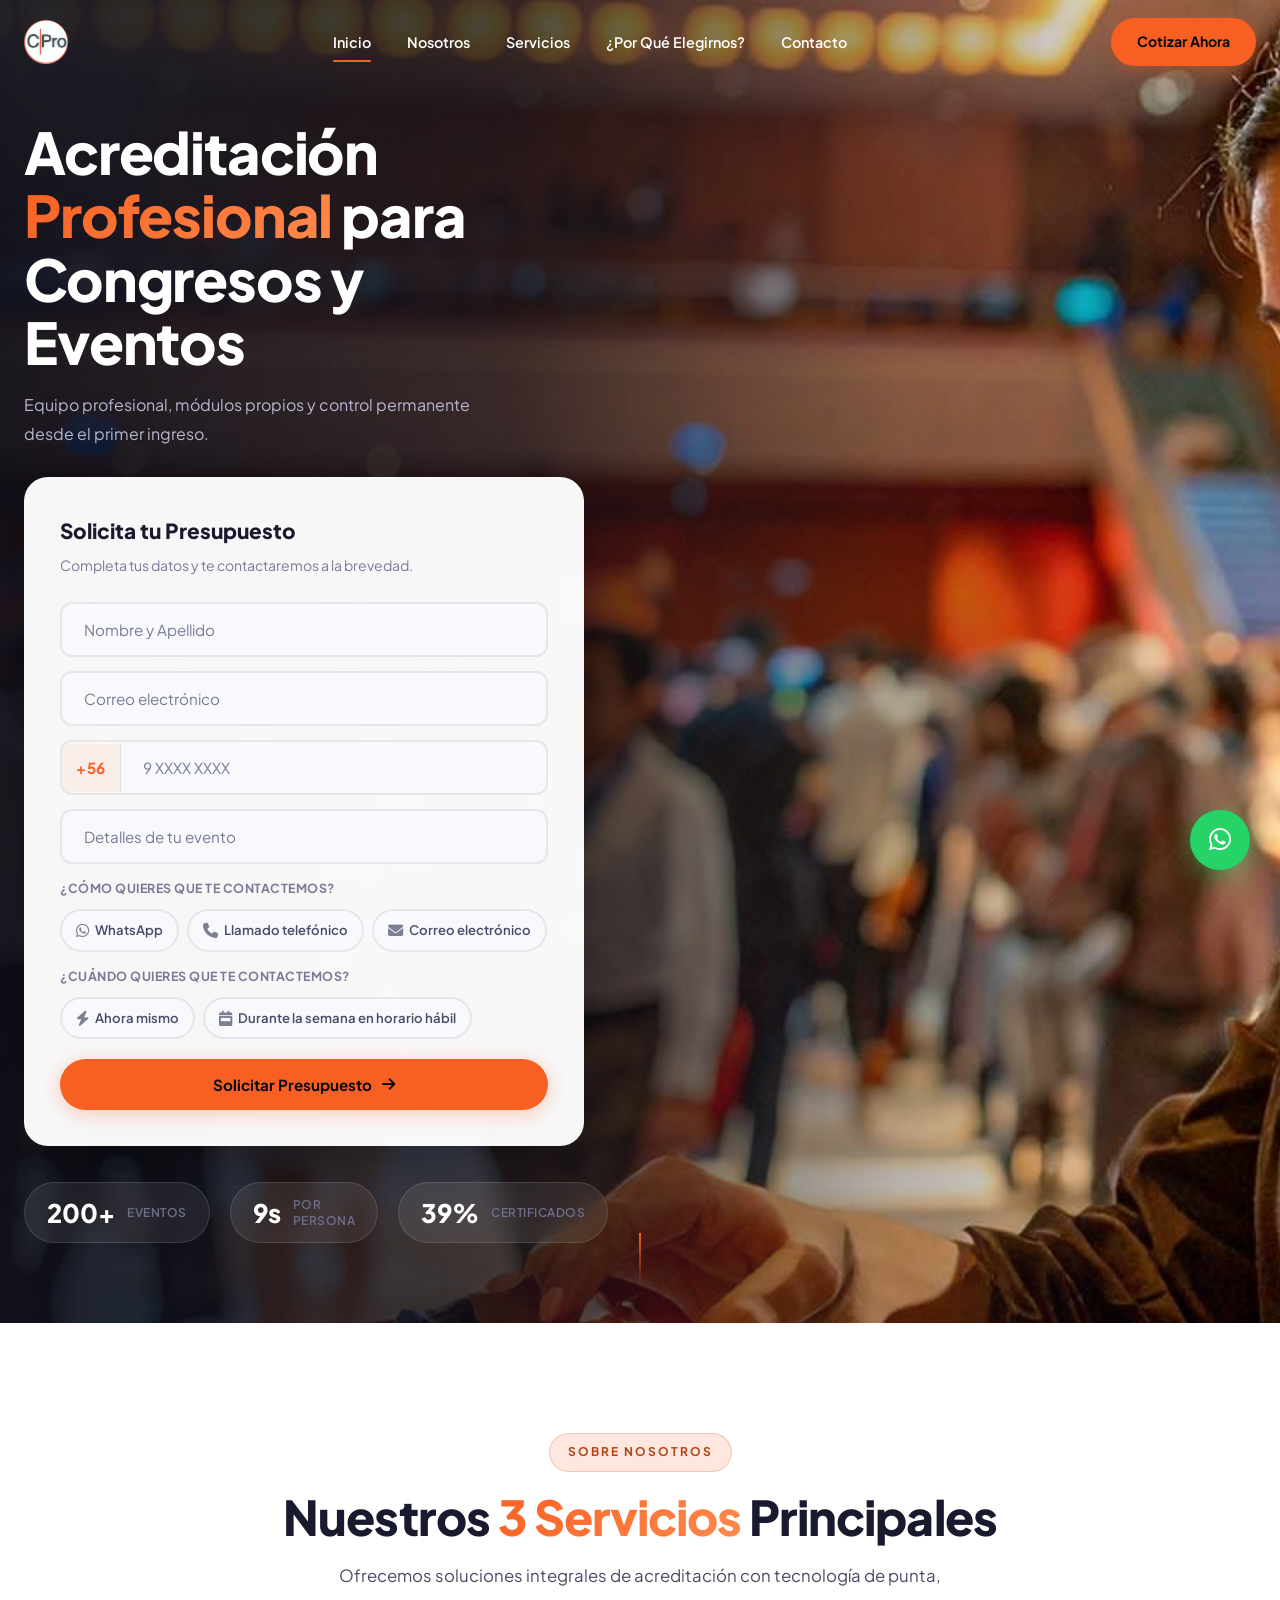
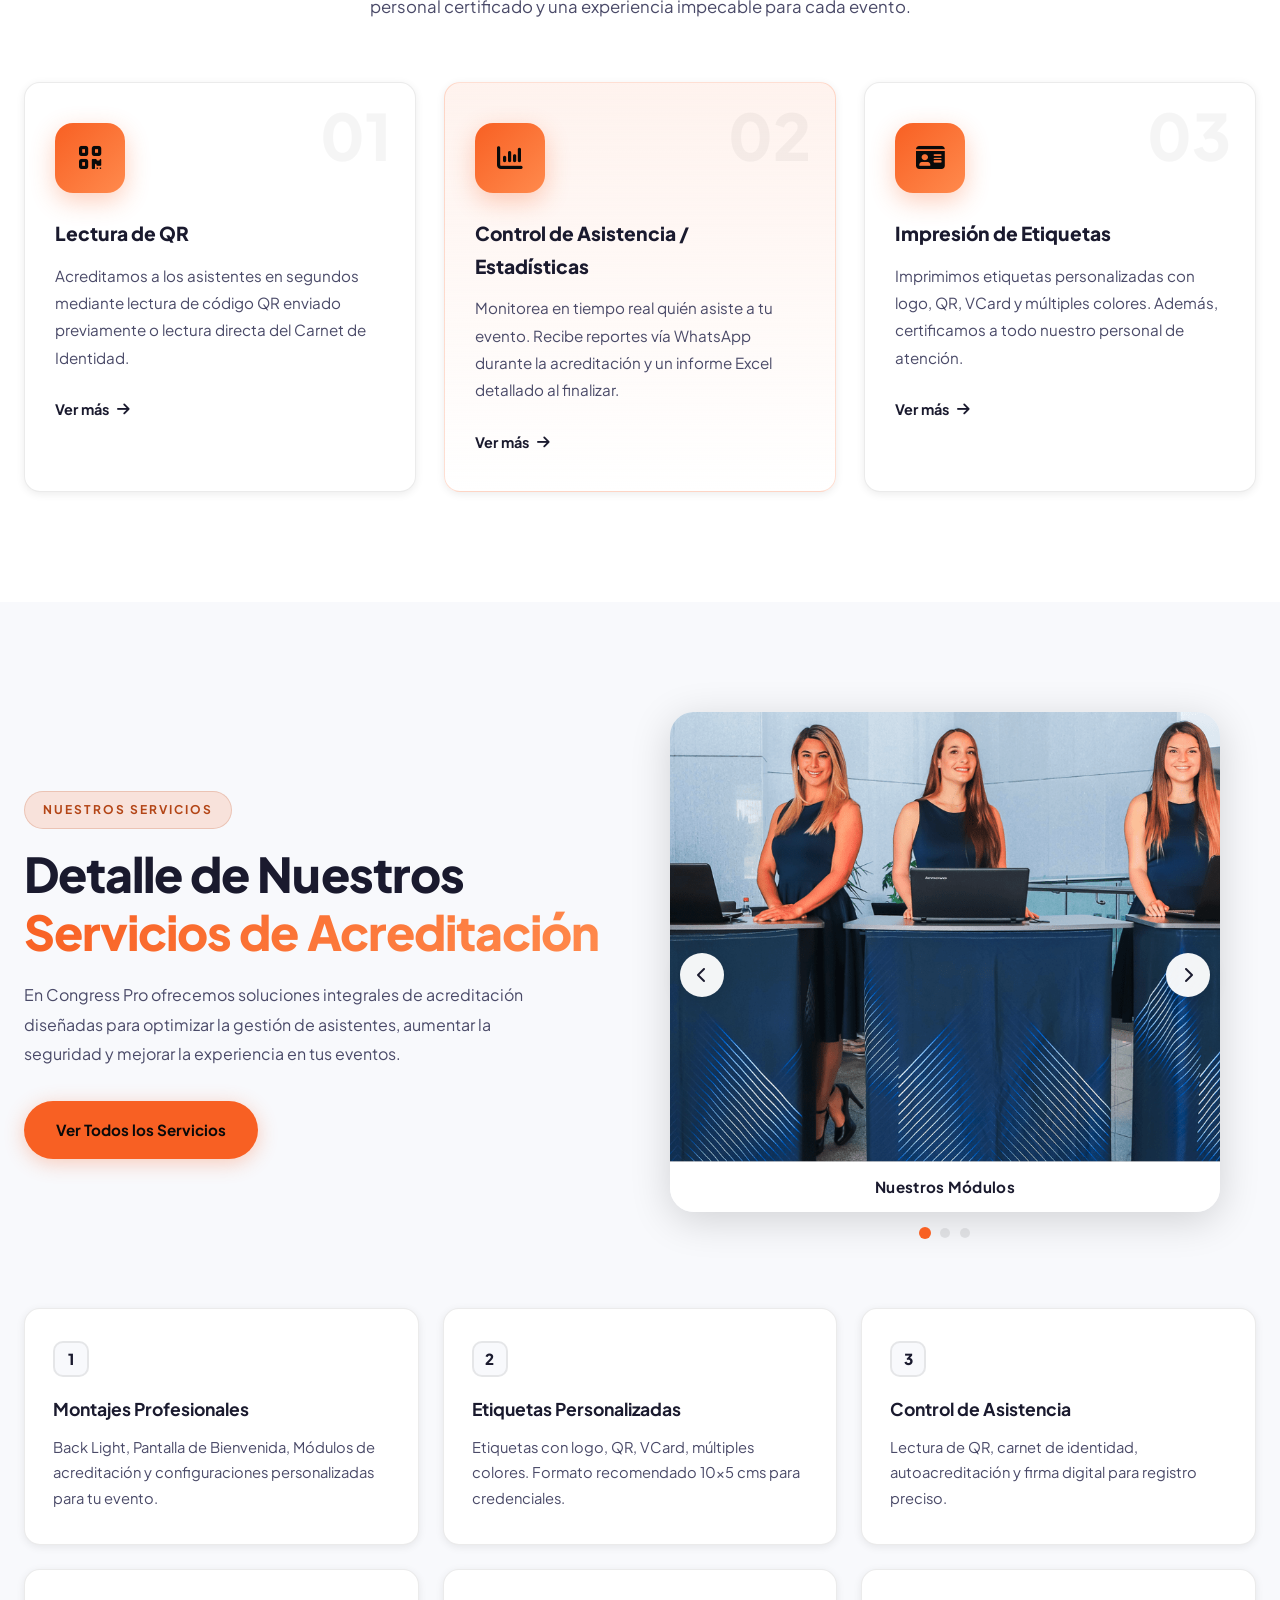
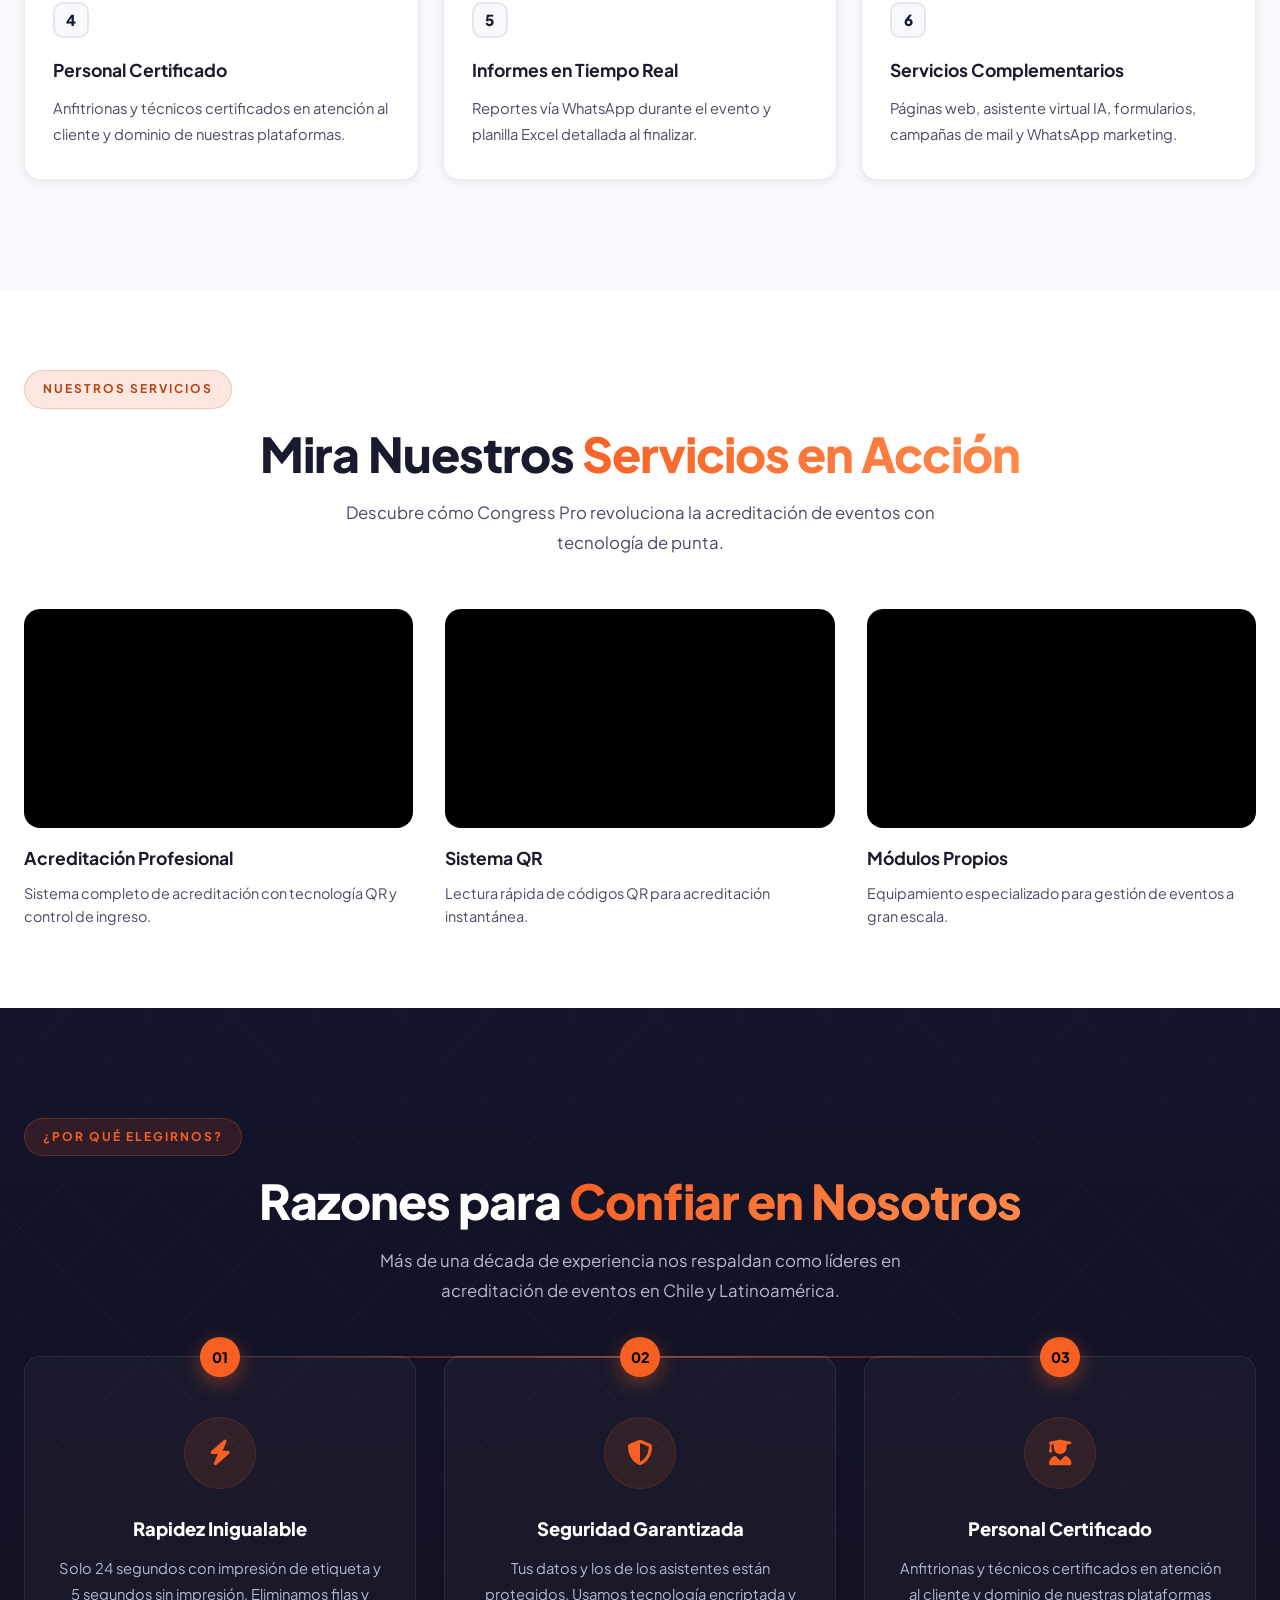
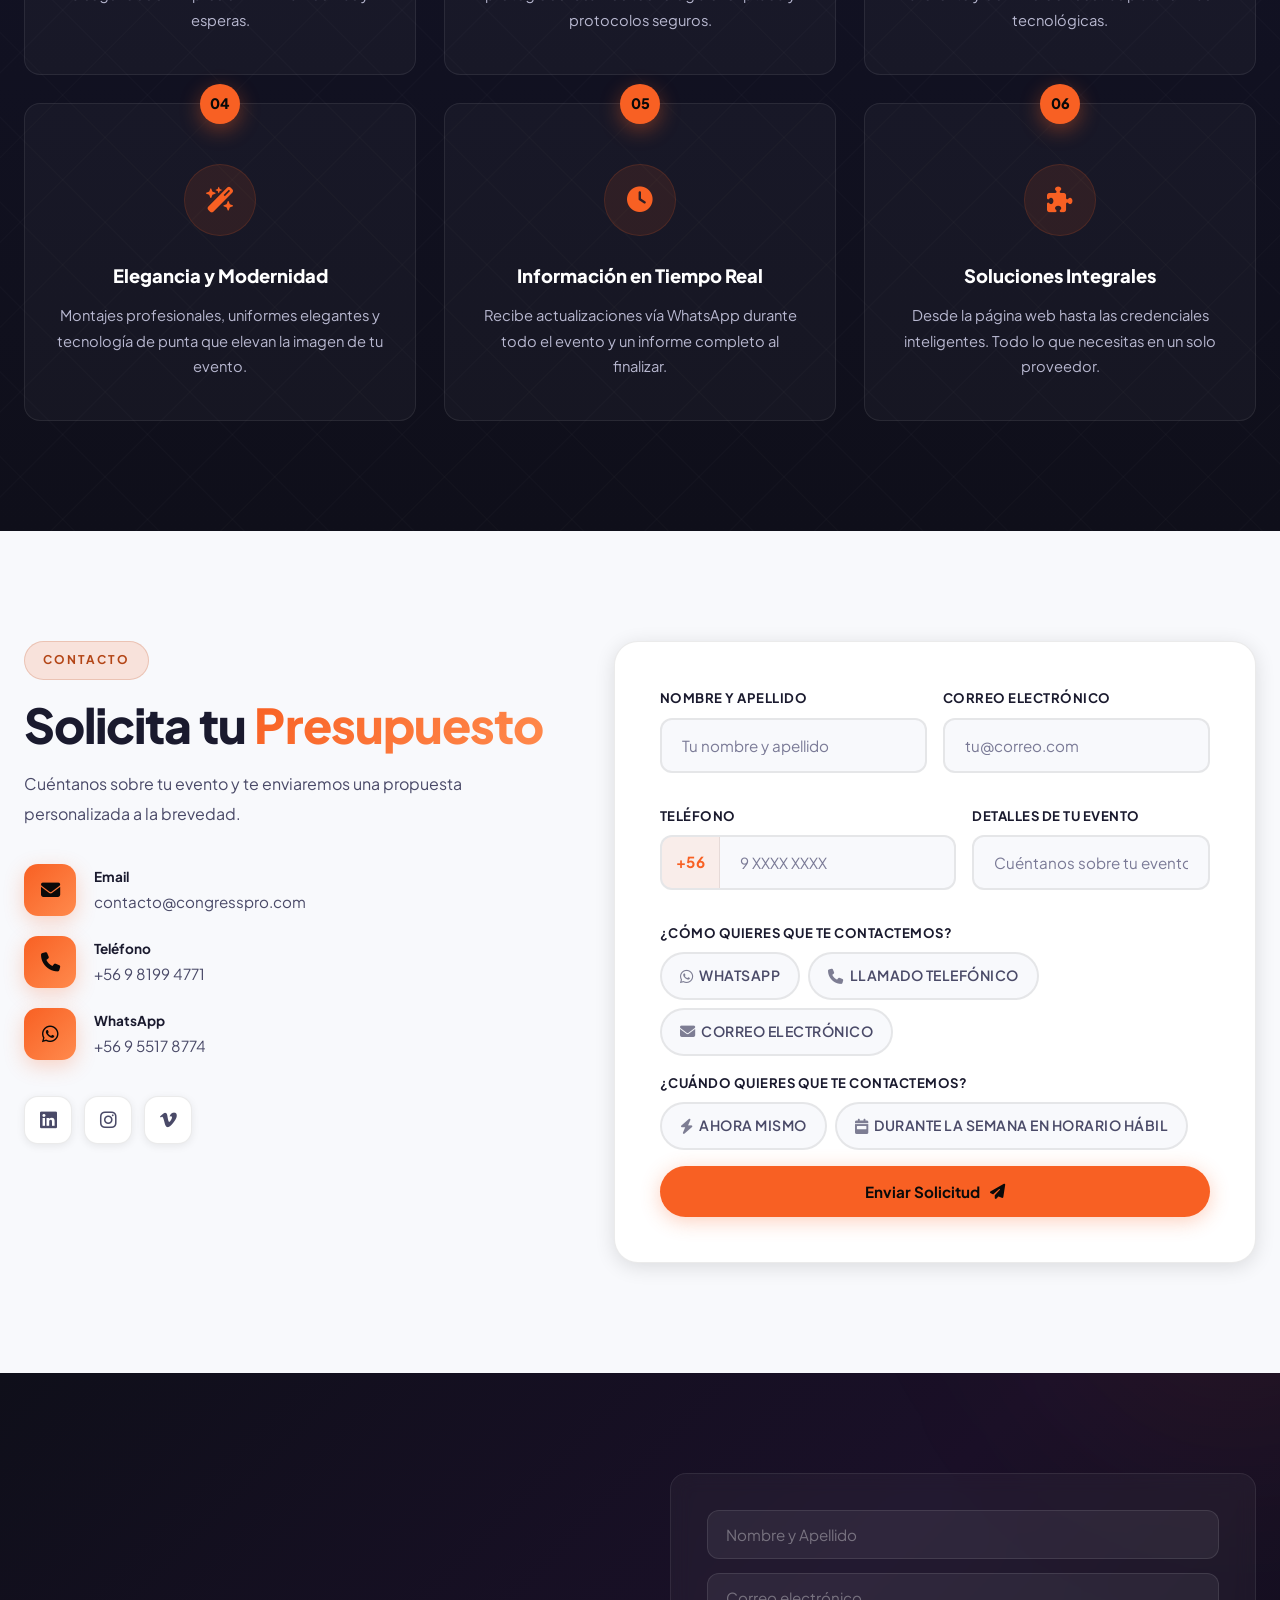
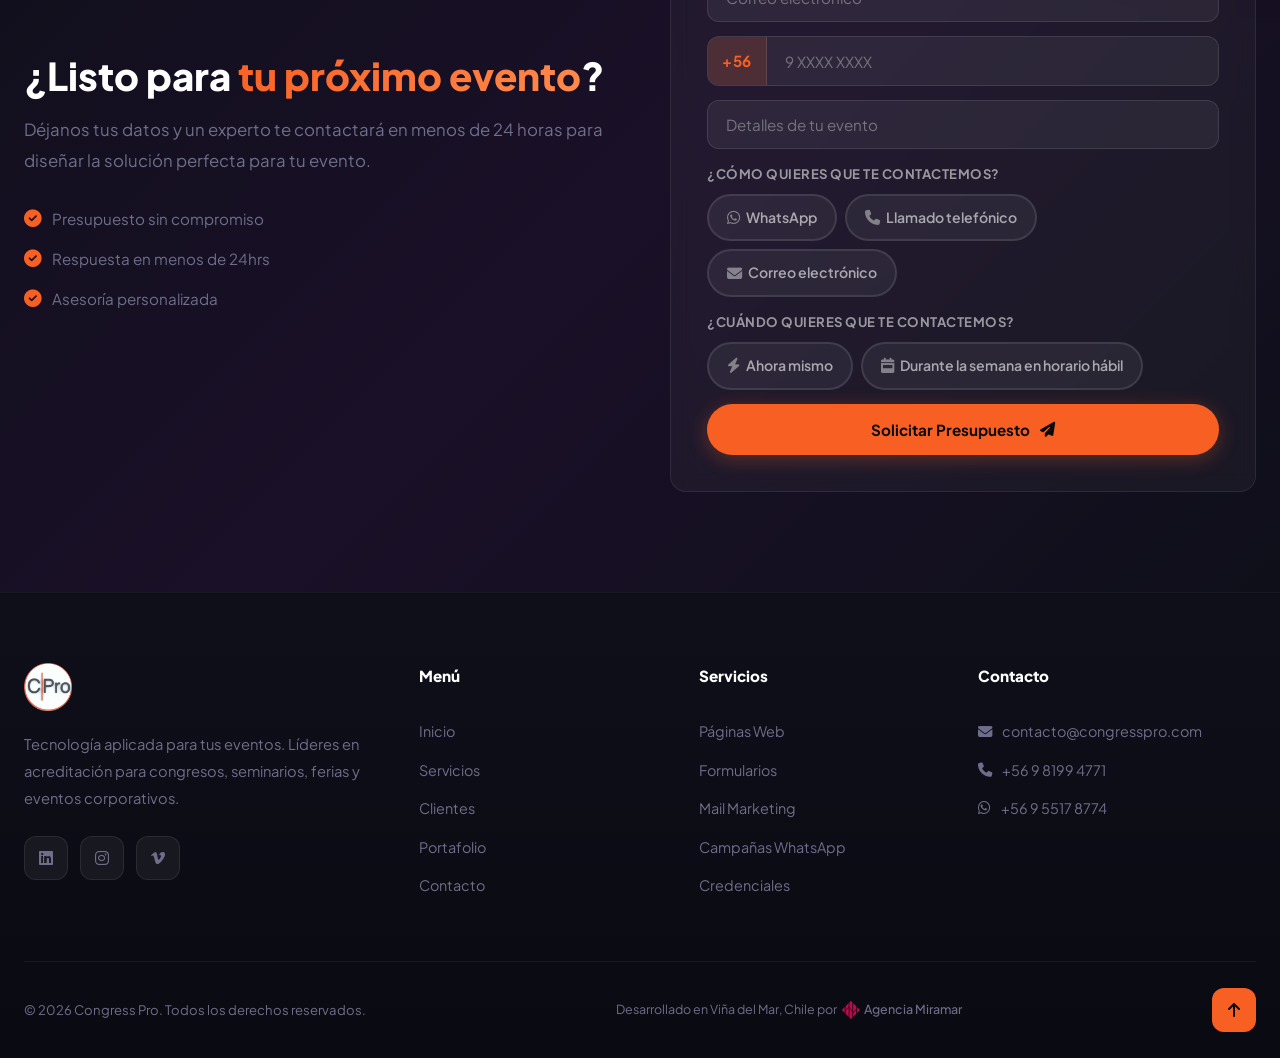
<file: index.html>
<!DOCTYPE html>
<html lang="es">
<head>
    <meta charset="UTF-8">
    <meta name="viewport" content="width=device-width, initial-scale=1.0">
    <title>Congress Pro — Sistema de Acreditación para Eventos</title>
    <link rel="icon" type="image/png" href="imagenes/favicon-circle.png">
    <link rel="preconnect" href="https://fonts.googleapis.com">
    <link rel="preconnect" href="https://fonts.gstatic.com" crossorigin>
    <link href="https://fonts.googleapis.com/css2?family=Inter:wght@300;400;500;600;700;800;900&family=Plus+Jakarta+Sans:wght@400;500;600;700;800&display=swap" rel="stylesheet">
    <link rel="stylesheet" href="https://cdnjs.cloudflare.com/ajax/libs/font-awesome/6.5.1/css/all.min.css">
    <link rel="stylesheet" href="styles.css">
</head>
<body>

    <!-- ============ NAVBAR ============ -->
    <header class="navbar" id="navbar">
        <div class="container navbar__inner">
            <a href="https://congresspro.com" class="navbar__logo">
                <img src="imagenes/favicon-circle.png" alt="Congress Pro" class="navbar__logo-img">
            </a>
            <nav class="navbar__menu" id="navMenu">
                <a href="#hero" class="navbar__link active">Inicio</a>
                <a href="#about" class="navbar__link">Nosotros</a>
                <a href="#services" class="navbar__link">Servicios</a>
                <a href="#why-us" class="navbar__link">¿Por Qué Elegirnos?</a>
                <a href="#contact" class="navbar__link">Contacto</a>
            </nav>
            <a href="#contact" class="btn btn--primary navbar__cta">Cotizar Ahora</a>
            <button class="navbar__toggle" id="navToggle" aria-label="Menú">
                <span></span><span></span><span></span>
            </button>
        </div>
    </header>

    <!-- ============ HERO + FORM ============ -->
    <section class="hero" id="hero">
        <div class="hero__bg">
            <div class="hero__grid-overlay"></div>
            <div class="hero__gradient"></div>
        </div>
        <div class="container hero__inner">
            <!-- LEFT: Text + Form -->
            <div class="hero__content">
                <!--<span class="hero__badge">
                    <span class="hero__badge-dot"></span>
                    CONGRESOS Y EVENTOS EN LATAM
                </span>-->
                <h1 class="hero__title">
                    Acreditación <span class="text-gradient">Profesional</span> para Congresos y Eventos
                </h1>
                <p class="hero__subtitle">
                    Equipo profesional, módulos propios y control permanente desde el primer ingreso.
                </p>
                <form class="hero__form" id="heroForm" action="https://formsubmit.co/soporte@congresspro.com" method="POST">
                    <input type="hidden" name="_subject" value="Nueva Solicitud de Presupuesto (Hero)">
                    <input type="hidden" name="_cc" value="miramarperformance@gmail.com">
                    <input type="hidden" name="_captcha" value="false">
                    <input type="hidden" name="_template" value="table">
                    <input type="hidden" name="_next" value="https://acreditacion.congresspro.com/thankyou.html">
                    <div class="hero__form-card">
                        <h3 class="hero__form-title">Solicita tu Presupuesto</h3>
                        <p class="hero__form-desc">Completa tus datos y te contactaremos a la brevedad.</p>
                        <div class="hero__form-fields">
                            <input type="text" name="nombre" placeholder="Nombre y Apellido" required>
                            <input type="email" name="email" placeholder="Correo electrónico" required>
                            <div class="phone-input-wrapper">
                                <span class="phone-prefix">+56</span>
                                <input type="tel" name="telefono" class="phone-input" placeholder="9 XXXX XXXX" maxlength="9" pattern="9[0-9]{8}" title="Ingresa un número chileno válido (9 dígitos comenzando con 9)" required>
                            </div>
                            <input type="text" name="detalles_evento" placeholder="Detalles de tu evento">
                            <div class="form-radio-group">
                                <label class="form-radio-group__label">¿Cómo quieres que te contactemos?</label>
                                <div class="form-radio-group__options">
                                    <label class="form-radio-pill">
                                        <input type="radio" name="contacto_via_hero" value="WhatsApp" required>
                                        <span><i class="fa-brands fa-whatsapp"></i> WhatsApp</span>
                                    </label>
                                    <label class="form-radio-pill">
                                        <input type="radio" name="contacto_via_hero" value="Llamado telefónico">
                                        <span><i class="fa-solid fa-phone"></i> Llamado telefónico</span>
                                    </label>
                                    <label class="form-radio-pill">
                                        <input type="radio" name="contacto_via_hero" value="Correo electrónico">
                                        <span><i class="fa-solid fa-envelope"></i> Correo electrónico</span>
                                    </label>
                                </div>
                            </div>
                            <div class="form-radio-group">
                                <label class="form-radio-group__label">¿Cuándo quieres que te contactemos?</label>
                                <div class="form-radio-group__options">
                                    <label class="form-radio-pill">
                                        <input type="radio" name="contacto_cuando_hero" value="Ahora mismo" required>
                                        <span><i class="fa-solid fa-bolt"></i> Ahora mismo</span>
                                    </label>
                                    <label class="form-radio-pill">
                                        <input type="radio" name="contacto_cuando_hero" value="Durante la semana en horario hábil">
                                        <span><i class="fa-solid fa-calendar-week"></i> Durante la semana en horario hábil</span>
                                    </label>
                                </div>
                            </div>
                        </div>
                        <button type="submit" class="btn btn--primary btn--full">
                            Solicitar Presupuesto <i class="fa-solid fa-arrow-right"></i>
                        </button>
                    </div>
                </form>
                <div class="hero__stats">
                    <div class="hero__stat">
                        <div class="hero__stat-value"><span class="hero__stat-number" data-count="500">0</span>+</div>
                        <span class="hero__stat-label">Eventos</span>
                    </div>
                    <div class="hero__stat">
                        <div class="hero__stat-value"><span class="hero__stat-number" data-count="24">0</span>s</div>
                        <span class="hero__stat-label">Por Persona</span>
                    </div>
                    <div class="hero__stat">
                        <div class="hero__stat-value"><span class="hero__stat-number" data-count="100">0</span>%</div>
                        <span class="hero__stat-label">Certificados</span>
                    </div>
                </div>
            </div>
        </div>
        <div class="hero__scroll-indicator">
            <div class="hero__scroll-line"></div>
        </div>
    </section>

    <!-- ============ ABOUT US — 3 SERVICIOS PRINCIPALES ============ -->
    <section class="about section--light" id="about">
        <div class="container">
            <div class="about__header">
                <span class="section-tag">Sobre Nosotros</span>
                <h2 class="section-title">Nuestros <span class="text-gradient">3 Servicios</span> Principales</h2>
                <p class="section-subtitle">Ofrecemos soluciones integrales de acreditación con tecnología de punta, personal certificado y una experiencia impecable para cada evento.</p>
            </div>
            <div class="about__grid">
                <!-- Card 1 -->
                <div class="about__card" data-aos="fade-up">
                    <div class="about__card-icon">
                        <i class="fa-solid fa-qrcode"></i>
                    </div>
                    <div class="about__card-number">01</div>
                    <h3 class="about__card-title">Lectura de QR</h3>
                    <p class="about__card-text">Acreditamos a los asistentes en segundos mediante lectura de código QR enviado previamente o lectura directa del Carnet de Identidad.</p>
                    <a href="#services" class="about__card-link">
                        Ver más <i class="fa-solid fa-arrow-right"></i>
                    </a>
                </div>
                <!-- Card 2 -->
                <div class="about__card about__card--featured" data-aos="fade-up" data-aos-delay="100">
                    <div class="about__card-icon">
                        <i class="fa-solid fa-chart-column"></i>
                    </div>
                    <div class="about__card-number">02</div>
                    <h3 class="about__card-title">Control de Asistencia / Estadísticas</h3>
                    <p class="about__card-text">Monitorea en tiempo real quién asiste a tu evento. Recibe reportes vía WhatsApp durante la acreditación y un informe Excel detallado al finalizar.</p>
                    <a href="#services" class="about__card-link">
                        Ver más <i class="fa-solid fa-arrow-right"></i>
                    </a>
                </div>
                <!-- Card 3 -->
                <div class="about__card" data-aos="fade-up" data-aos-delay="200">
                    <div class="about__card-icon">
                        <i class="fa-solid fa-id-card"></i>
                    </div>
                    <div class="about__card-number">03</div>
                    <h3 class="about__card-title">Impresión de Etiquetas</h3>
                    <p class="about__card-text">Imprimimos etiquetas personalizadas con logo, QR, VCard y múltiples colores. Además, certificamos a todo nuestro personal de atención.</p>
                    <a href="#services" class="about__card-link">
                        Ver más <i class="fa-solid fa-arrow-right"></i>
                    </a>
                </div>
            </div>
        </div>
    </section>

    <!-- ============ SERVICES DETAIL — SEOX STYLE ============ -->
    <section class="services-seox section--light" id="services">
        <div class="container">
            <!-- Top: Title Left + Image Right -->
            <div class="services-seox__top">
                <div class="services-seox__intro">
                    <span class="section-tag">Nuestros Servicios</span>
                    <h2 class="section-title section-title--left">Detalle de Nuestros<br><span class="text-gradient">Servicios de Acreditación</span></h2>
                    <p class="services-seox__desc">En Congress Pro ofrecemos soluciones integrales de acreditación diseñadas para optimizar la gestión de asistentes, aumentar la seguridad y mejorar la experiencia en tus eventos.</p>
                    <a href="#contact" class="btn btn--primary">Ver Todos los Servicios</a>
                </div>
                <div class="services-seox__carousel">
                    <div class="carousel__container">
                        <div class="carousel__track">
                            <div class="carousel__slide active">
                                <img src="imagenes/NUESTROS-MODULOS.png" alt="Nuestros Módulos">
                                <span class="carousel__caption">Nuestros Módulos</span>
                            </div>
                            <div class="carousel__slide">
                                <img src="imagenes/SIN-MODULO.png" alt="Sin Módulo">
                                <span class="carousel__caption">Sin Módulo</span>
                            </div>
                            <div class="carousel__slide">
                                <img src="imagenes/PANTALLA-DE-BIENVENIDA.png" alt="Pantalla de Bienvenida">
                                <span class="carousel__caption">Pantalla de Bienvenida</span>
                            </div>
                        </div>
                    </div>
                    <div class="carousel__controls">
                        <button class="carousel__btn carousel__btn--prev" aria-label="Anterior">
                            <i class="fa-solid fa-chevron-left"></i>
                        </button>
                        <button class="carousel__btn carousel__btn--next" aria-label="Siguiente">
                            <i class="fa-solid fa-chevron-right"></i>
                        </button>
                    </div>
                    <div class="carousel__dots"></div>
                </div>
            </div>

            <!-- Bottom: 6 Cards Grid with Numbers -->
            <div class="services-seox__grid">
                <div class="services-seox__card">
                    <span class="services-seox__number">1</span>
                    <h4>Montajes Profesionales</h4>
                    <p>Back Light, Pantalla de Bienvenida, Módulos de acreditación y configuraciones personalizadas para tu evento.</p>
                </div>
                <div class="services-seox__card">
                    <span class="services-seox__number">2</span>
                    <h4>Etiquetas Personalizadas</h4>
                    <p>Etiquetas con logo, QR, VCard, múltiples colores. Formato recomendado 10×5 cms para credenciales.</p>
                </div>
                <div class="services-seox__card">
                    <span class="services-seox__number">3</span>
                    <h4>Control de Asistencia</h4>
                    <p>Lectura de QR, carnet de identidad, autoacreditación y firma digital para registro preciso.</p>
                </div>
                <div class="services-seox__card">
                    <span class="services-seox__number">4</span>
                    <h4>Personal Certificado</h4>
                    <p>Anfitrionas y técnicos certificados en atención al cliente y dominio de nuestras plataformas.</p>
                </div>
                <div class="services-seox__card">
                    <span class="services-seox__number">5</span>
                    <h4>Informes en Tiempo Real</h4>
                    <p>Reportes vía WhatsApp durante el evento y planilla Excel detallada al finalizar.</p>
                </div>
                <div class="services-seox__card">
                    <span class="services-seox__number">6</span>
                    <h4>Servicios Complementarios</h4>
                    <p>Páginas web, asistente virtual IA, formularios, campañas de mail y WhatsApp marketing.</p>
                </div>
            </div>
        </div>
    </section>

    <!-- ============ VIDEOS GALLERY ============ -->
    <section class="videos-gallery section--light" id="videos">
        <div class="container">
            <span class="section-tag">Nuestros Servicios</span>
            <h2 class="section-title">Mira Nuestros <span class="text-gradient">Servicios en Acción</span></h2>
            <p class="section-subtitle">Descubre cómo Congress Pro revoluciona la acreditación de eventos con tecnología de punta.</p>
            
            <div class="videos-gallery__grid">
                <div class="video-card" data-video="imagenes/acreditacion.mp4">
                    <div class="video-card__thumbnail">
                        <video class="video-card__preview" muted loop>
                            <source src="imagenes/acreditacion.mp4" type="video/mp4">
                        </video>
                        <div class="video-card__overlay">
                            <button class="video-card__play" aria-label="Reproducir video">
                                <i class="fa-solid fa-play"></i>
                            </button>
                        </div>
                    </div>
                    <h4 class="video-card__title">Acreditación Profesional</h4>
                    <p class="video-card__desc">Sistema completo de acreditación con tecnología QR y control de ingreso.</p>
                </div>

                <div class="video-card" data-video="imagenes/acredqr.mp4">
                    <div class="video-card__thumbnail">
                        <video class="video-card__preview" muted loop>
                            <source src="imagenes/acredqr.mp4" type="video/mp4">
                        </video>
                        <div class="video-card__overlay">
                            <button class="video-card__play" aria-label="Reproducir video">
                                <i class="fa-solid fa-play"></i>
                            </button>
                        </div>
                    </div>
                    <h4 class="video-card__title">Sistema QR</h4>
                    <p class="video-card__desc">Lectura rápida de códigos QR para acreditación instantánea.</p>
                </div>

                <div class="video-card" data-video="imagenes/espera.mp4">
                    <div class="video-card__thumbnail">
                        <video class="video-card__preview" muted loop>
                            <source src="imagenes/espera.mp4" type="video/mp4">
                        </video>
                        <div class="video-card__overlay">
                            <button class="video-card__play" aria-label="Reproducir video">
                                <i class="fa-solid fa-play"></i>
                            </button>
                        </div>
                    </div>
                    <h4 class="video-card__title">Módulos Propios</h4>
                    <p class="video-card__desc">Equipamiento especializado para gestión de eventos a gran escala.</p>
                </div>
            </div>
        </div>
    </section>

    <!-- ============ VIDEO MODAL ============ -->
    <div class="video-modal" id="videoModal">
        <div class="video-modal__overlay" id="modalOverlay"></div>
        <div class="video-modal__content">
            <button class="video-modal__close" id="closeModal" aria-label="Cerrar">
                <i class="fa-solid fa-xmark"></i>
            </button>
            <video id="modalVideo" controls>
                <source src="" type="video/mp4">
                Tu navegador no soporta videos HTML5.
            </video>
        </div>
    </div>

    <!-- ============ WHY CHOOSE US (Por qué elegirnos) ============ -->
    <section class="why-us section--dark" id="why-us">
        <div class="container">
            <span class="section-tag">¿Por Qué Elegirnos?</span>
            <h2 class="section-title">Razones para <span class="text-gradient">Confiar en Nosotros</span></h2>
            <p class="section-subtitle">Más de una década de experiencia nos respaldan como líderes en acreditación de eventos en Chile y Latinoamérica.</p>

            <div class="why-us__grid">
                <div class="why-us__card">
                    <div class="why-us__step">01</div>
                    <div class="why-us__icon"><i class="fa-solid fa-bolt"></i></div>
                    <h4>Rapidez Inigualable</h4>
                    <p>Solo 24 segundos con impresión de etiqueta y 5 segundos sin impresión. Eliminamos filas y esperas.</p>
                </div>
                <div class="why-us__card">
                    <div class="why-us__step">02</div>
                    <div class="why-us__icon"><i class="fa-solid fa-shield-halved"></i></div>
                    <h4>Seguridad Garantizada</h4>
                    <p>Tus datos y los de los asistentes están protegidos. Usamos tecnología encriptada y protocolos seguros.</p>
                </div>
                <div class="why-us__card">
                    <div class="why-us__step">03</div>
                    <div class="why-us__icon"><i class="fa-solid fa-user-graduate"></i></div>
                    <h4>Personal Certificado</h4>
                    <p>Anfitrionas y técnicos certificados en atención al cliente y dominio de nuestras plataformas tecnológicas.</p>
                </div>
                <div class="why-us__card">
                    <div class="why-us__step">04</div>
                    <div class="why-us__icon"><i class="fa-solid fa-wand-magic-sparkles"></i></div>
                    <h4>Elegancia y Modernidad</h4>
                    <p>Montajes profesionales, uniformes elegantes y tecnología de punta que elevan la imagen de tu evento.</p>
                </div>
                <div class="why-us__card">
                    <div class="why-us__step">05</div>
                    <div class="why-us__icon"><i class="fa-solid fa-clock"></i></div>
                    <h4>Información en Tiempo Real</h4>
                    <p>Recibe actualizaciones vía WhatsApp durante todo el evento y un informe completo al finalizar.</p>
                </div>
                <div class="why-us__card">
                    <div class="why-us__step">06</div>
                    <div class="why-us__icon"><i class="fa-solid fa-puzzle-piece"></i></div>
                    <h4>Soluciones Integrales</h4>
                    <p>Desde la página web hasta las credenciales inteligentes. Todo lo que necesitas en un solo proveedor.</p>
                </div>
            </div>
        </div>
    </section>



    <!-- ============ CONTACT FORM (Second Form) ============ -->
    <section class="contact section--light" id="contact">
        <div class="container">
            <div class="contact__inner">
                <div class="contact__info">
                    <span class="section-tag">Contacto</span>
                    <h2 class="section-title section-title--left">Solicita tu <span class="text-gradient">Presupuesto</span></h2>
                    <p>Cuéntanos sobre tu evento y te enviaremos una propuesta personalizada a la brevedad.</p>
                    <div class="contact__details">
                        <div class="contact__detail">
                            <i class="fa-solid fa-envelope"></i>
                            <div>
                                <strong>Email</strong>
                                <a href="mailto:contacto@congresspro.com">contacto@congresspro.com</a>
                            </div>
                        </div>
                        <div class="contact__detail">
                            <i class="fa-solid fa-phone"></i>
                            <div>
                                <strong>Teléfono</strong>
                                <a href="tel:56981994771">+56 9 8199 4771</a>
                            </div>
                        </div>
                        <div class="contact__detail">
                            <i class="fa-brands fa-whatsapp"></i>
                            <div>
                                <strong>WhatsApp</strong>
                                <a href="https://api.whatsapp.com/send/?phone=56955178774" target="_blank">+56 9 5517 8774</a>
                            </div>
                        </div>
                    </div>
                    <div class="contact__social">
                        <a href="https://www.linkedin.com/company/congresspro" target="_blank"><i class="fa-brands fa-linkedin"></i></a>
                        <a href="https://www.instagram.com/congresspro_oficial/" target="_blank"><i class="fa-brands fa-instagram"></i></a>
                        <a href="https://vimeo.com/user10743563" target="_blank"><i class="fa-brands fa-vimeo-v"></i></a>
                    </div>
                </div>
                <form class="contact__form" id="contactForm" action="https://formsubmit.co/soporte@congresspro.com" method="POST">
                    <input type="hidden" name="_subject" value="Nueva Solicitud de Contacto">
                    <input type="hidden" name="_cc" value="miramarperformance@gmail.com">
                    <input type="hidden" name="_captcha" value="false">
                    <input type="hidden" name="_template" value="table">
                    <input type="hidden" name="_next" value="https://acreditacion.congresspro.com/thankyou.html">
                    <div class="contact__form-row">
                        <div class="contact__form-group">
                            <label>Nombre y Apellido</label>
                            <input type="text" name="nombre" placeholder="Tu nombre y apellido" required>
                        </div>
                        <div class="contact__form-group">
                            <label>Correo Electrónico</label>
                            <input type="email" name="email" placeholder="tu@correo.com" required>
                        </div>
                    </div>
                    <div class="contact__form-row">
                        <div class="contact__form-group">
                            <label>Teléfono</label>
                            <div class="phone-input-wrapper">
                                <span class="phone-prefix">+56</span>
                                <input type="tel" name="telefono" class="phone-input" placeholder="9 XXXX XXXX" maxlength="9" pattern="9[0-9]{8}" title="Ingresa un número chileno válido (9 dígitos comenzando con 9)" required>
                            </div>
                        </div>
                        <div class="contact__form-group">
                            <label>Detalles de tu Evento</label>
                            <input type="text" name="detalles_evento" placeholder="Cuéntanos sobre tu evento">
                        </div>
                    </div>
                    <div class="contact__form-group contact__form-group--full">
                        <label>¿Cómo quieres que te contactemos?</label>
                        <div class="form-radio-group__options">
                            <label class="form-radio-pill">
                                <input type="radio" name="contacto_via" value="WhatsApp" required>
                                <span><i class="fa-brands fa-whatsapp"></i> WhatsApp</span>
                            </label>
                            <label class="form-radio-pill">
                                <input type="radio" name="contacto_via" value="Llamado telefónico">
                                <span><i class="fa-solid fa-phone"></i> Llamado telefónico</span>
                            </label>
                            <label class="form-radio-pill">
                                <input type="radio" name="contacto_via" value="Correo electrónico">
                                <span><i class="fa-solid fa-envelope"></i> Correo electrónico</span>
                            </label>
                        </div>
                    </div>
                    <div class="contact__form-group contact__form-group--full">
                        <label>¿Cuándo quieres que te contactemos?</label>
                        <div class="form-radio-group__options">
                            <label class="form-radio-pill">
                                <input type="radio" name="contacto_cuando" value="Ahora mismo" required>
                                <span><i class="fa-solid fa-bolt"></i> Ahora mismo</span>
                            </label>
                            <label class="form-radio-pill">
                                <input type="radio" name="contacto_cuando" value="Durante la semana en horario hábil">
                                <span><i class="fa-solid fa-calendar-week"></i> Durante la semana en horario hábil</span>
                            </label>
                        </div>
                    </div>
                    <button type="submit" class="btn btn--primary btn--full">
                        Enviar Solicitud <i class="fa-solid fa-paper-plane"></i>
                    </button>
                </form>
            </div>
        </div>
    </section>

    <!-- ============ FOOTER CTA FORM ============ -->
    <section class="footer-cta" id="footer-cta">
        <div class="container">
            <div class="footer-cta__inner">
                <div class="footer-cta__text">
                    <h2 class="footer-cta__title">¿Listo para <span class="text-gradient">tu próximo evento</span>?</h2>
                    <p class="footer-cta__desc">Déjanos tus datos y un experto te contactará en menos de 24 horas para diseñar la solución perfecta para tu evento.</p>
                    <div class="footer-cta__features">
                        <div class="footer-cta__feature"><i class="fa-solid fa-check-circle"></i> Presupuesto sin compromiso</div>
                        <div class="footer-cta__feature"><i class="fa-solid fa-check-circle"></i> Respuesta en menos de 24hrs</div>
                        <div class="footer-cta__feature"><i class="fa-solid fa-check-circle"></i> Asesoría personalizada</div>
                    </div>
                </div>
                <form class="footer-cta__form" id="footerCtaForm" action="https://formsubmit.co/soporte@congresspro.com" method="POST">
                    <input type="hidden" name="_subject" value="Nueva Solicitud de Presupuesto (Footer)">
                    <input type="hidden" name="_cc" value="miramarperformance@gmail.com">
                    <input type="hidden" name="_captcha" value="false">
                    <input type="hidden" name="_template" value="table">
                    <input type="hidden" name="_next" value="https://acreditacion.congresspro.com/thankyou.html">
                    <input type="text" name="nombre" placeholder="Nombre y Apellido" required>
                    <input type="email" name="email" placeholder="Correo electrónico" required>
                    <div class="phone-input-wrapper">
                        <span class="phone-prefix">+56</span>
                        <input type="tel" name="telefono" class="phone-input" placeholder="9 XXXX XXXX" maxlength="9" pattern="9[0-9]{8}" title="Ingresa un número chileno válido (9 dígitos comenzando con 9)" required>
                    </div>
                    <input type="text" name="detalles_evento" placeholder="Detalles de tu evento">
                    <div class="form-radio-group form-radio-group--dark">
                        <label class="form-radio-group__label">¿Cómo quieres que te contactemos?</label>
                        <div class="form-radio-group__options">
                            <label class="form-radio-pill">
                                <input type="radio" name="contacto_via_footer" value="WhatsApp" required>
                                <span><i class="fa-brands fa-whatsapp"></i> WhatsApp</span>
                            </label>
                            <label class="form-radio-pill">
                                <input type="radio" name="contacto_via_footer" value="Llamado telefónico">
                                <span><i class="fa-solid fa-phone"></i> Llamado telefónico</span>
                            </label>
                            <label class="form-radio-pill">
                                <input type="radio" name="contacto_via_footer" value="Correo electrónico">
                                <span><i class="fa-solid fa-envelope"></i> Correo electrónico</span>
                            </label>
                        </div>
                    </div>
                    <div class="form-radio-group form-radio-group--dark">
                        <label class="form-radio-group__label">¿Cuándo quieres que te contactemos?</label>
                        <div class="form-radio-group__options">
                            <label class="form-radio-pill">
                                <input type="radio" name="contacto_cuando_footer" value="Ahora mismo" required>
                                <span><i class="fa-solid fa-bolt"></i> Ahora mismo</span>
                            </label>
                            <label class="form-radio-pill">
                                <input type="radio" name="contacto_cuando_footer" value="Durante la semana en horario hábil">
                                <span><i class="fa-solid fa-calendar-week"></i> Durante la semana en horario hábil</span>
                            </label>
                        </div>
                    </div>
                    <button type="submit" class="btn btn--primary btn--full">
                        Solicitar Presupuesto <i class="fa-solid fa-paper-plane"></i>
                    </button>
                </form>
            </div>
        </div>
    </section>

    <!-- ============ FOOTER ============ -->
    <footer class="footer">
        <div class="container">
            <div class="footer__top">
                <div class="footer__brand">
                    <img src="imagenes/favicon-circle.png" alt="Congress Pro" class="footer__logo">
                    <p>Tecnología aplicada para tus eventos. Líderes en acreditación para congresos, seminarios, ferias y eventos corporativos.</p>
                    <div class="footer__social">
                        <a href="https://www.linkedin.com/company/congresspro" target="_blank"><i class="fa-brands fa-linkedin"></i></a>
                        <a href="https://www.instagram.com/congresspro_oficial/" target="_blank"><i class="fa-brands fa-instagram"></i></a>
                        <a href="https://vimeo.com/user10743563" target="_blank"><i class="fa-brands fa-vimeo-v"></i></a>
                    </div>
                </div>
                <div class="footer__col">
                    <h4>Menú</h4>
                    <a href="https://congresspro.com">Inicio</a>
                    <a href="https://congresspro.com/acreditacion/">Servicios</a>
                    <a href="https://congresspro.com/clientes/">Clientes</a>
                    <a href="https://congresspro.com/portafolio/">Portafolio</a>
                    <a href="#contact">Contacto</a>
                </div>
                <div class="footer__col">
                    <h4>Servicios</h4>
                    <a href="https://congresspro.com/pagina-web/">Páginas Web</a>
                    <a href="https://congresspro.com/formulario-de-inscripcion/">Formularios</a>
                    <a href="https://congresspro.com/mail-marketing/">Mail Marketing</a>
                    <a href="https://congresspro.com/whatsapp">Campañas WhatsApp</a>
                    <a href="https://congresspro.com/credenciales-inteligentes/">Credenciales</a>
                </div>
                <div class="footer__col">
                    <h4>Contacto</h4>
                    <a href="mailto:contacto@congresspro.com"><i class="fa-solid fa-envelope"></i> contacto@congresspro.com</a>
                    <a href="tel:56981994771"><i class="fa-solid fa-phone"></i> +56 9 8199 4771</a>
                    <a href="https://api.whatsapp.com/send/?phone=56955178774" target="_blank"><i class="fa-brands fa-whatsapp"></i> +56 9 5517 8774</a>
                </div>
            </div>
            <div class="footer__bottom">
                <p>&copy; 2026 Congress Pro. Todos los derechos reservados.</p>
                <div class="footer__miramar">
                    Desarrollado en Viña del Mar, Chile por
                    <a href="https://agenciamiramar.cl" target="_blank" class="footer__miramar-link">
                        <img src="imagenes/MiramarPerformanceLogo (1).png" alt="Agencia Miramar" class="footer__miramar-logo">
                        Agencia Miramar
                    </a>
                </div>
                <a href="#hero" class="footer__back-top">
                    <i class="fa-solid fa-arrow-up"></i>
                </a>
            </div>
        </div>
    </footer>

    <!-- WhatsApp Floating Button -->
    <a href="https://api.whatsapp.com/send/?phone=56955178774" class="whatsapp-float" target="_blank" aria-label="WhatsApp">
        <i class="fa-brands fa-whatsapp"></i>
    </a>

    <script src="script.js"></script>
</body>
</html>
</file>
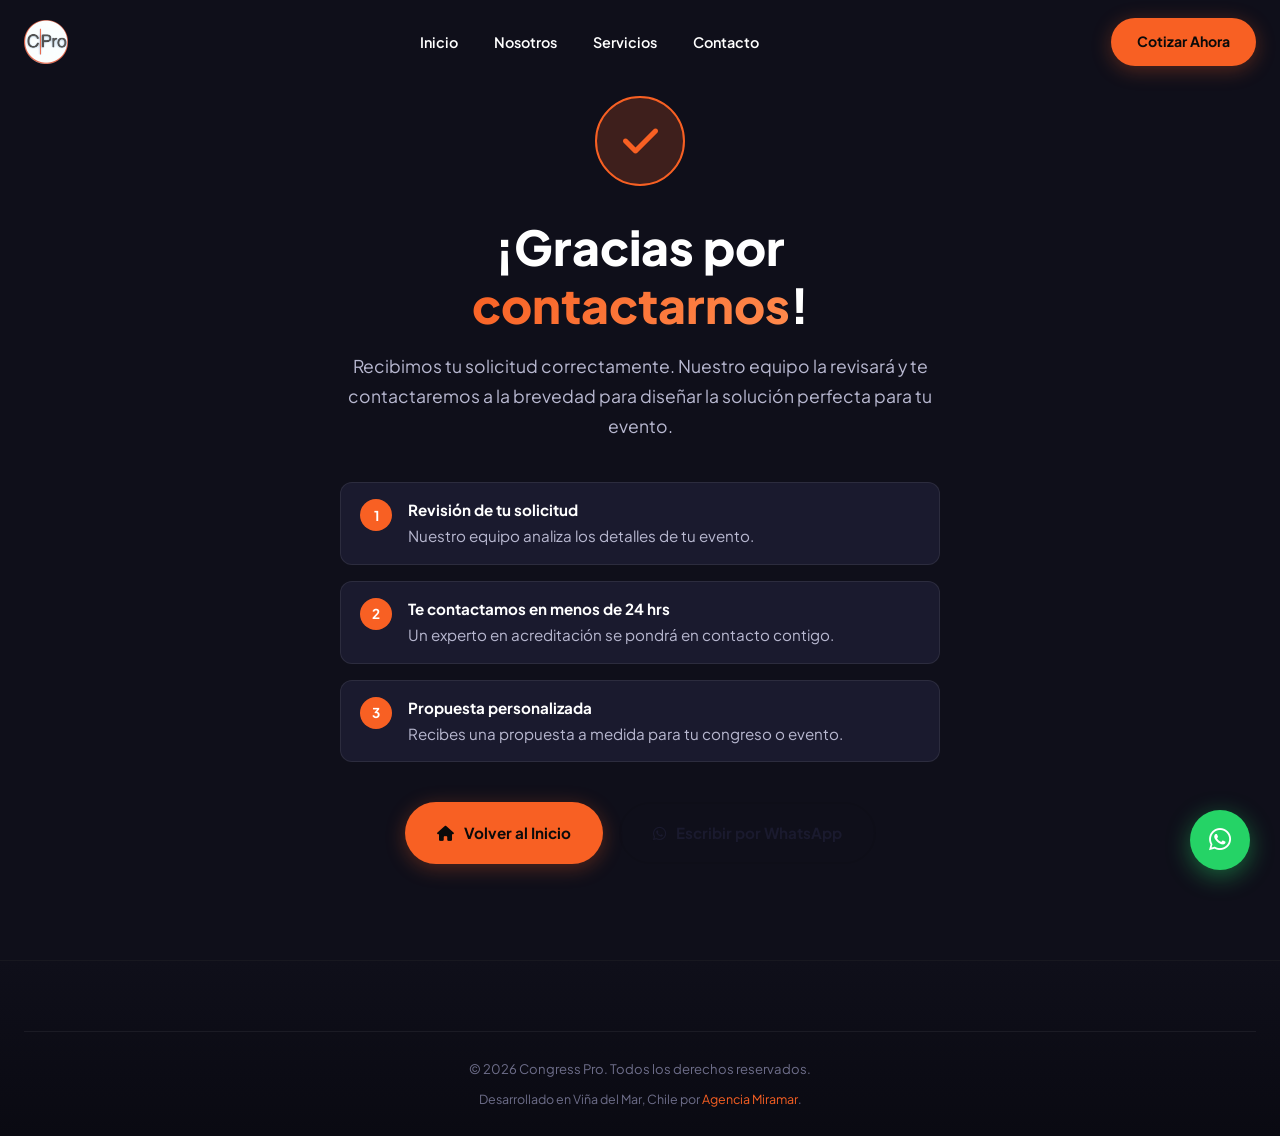
<file: thankyou.html>
<!DOCTYPE html>
<html lang="es">
<head>
    <meta charset="UTF-8">
    <meta name="viewport" content="width=device-width, initial-scale=1.0">
    <title>¡Gracias! — Congress Pro</title>
    <link rel="icon" type="image/png" href="imagenes/favicon-circle.png">
    <link rel="preconnect" href="https://fonts.googleapis.com">
    <link rel="preconnect" href="https://fonts.gstatic.com" crossorigin>
    <link href="https://fonts.googleapis.com/css2?family=Inter:wght@300;400;500;600;700;800;900&family=Plus+Jakarta+Sans:wght@400;500;600;700;800&display=swap" rel="stylesheet">
    <link rel="stylesheet" href="https://cdnjs.cloudflare.com/ajax/libs/font-awesome/6.5.1/css/all.min.css">
    <link rel="stylesheet" href="styles.css">

    <!-- Google Tag Manager -->
    <script>(function(w,d,s,l,i){w[l]=w[l]||[];w[l].push({'gtm.start':
    new Date().getTime(),event:'gtm.js'});var f=d.getElementsByTagName(s)[0],
    j=d.createElement(s),dl=l!='dataLayer'?'&l='+l:'';j.async=true;j.src=
    'https://www.googletagmanager.com/gtm.js?id='+i+dl;f.parentNode.insertBefore(j,f);
    })(window,document,'script','dataLayer','GTM-TXS3XVLP');</script>
    <!-- End Google Tag Manager -->

    <!-- Google tag (gtag.js) -->
    <script async src="https://www.googletagmanager.com/gtag/js?id=G-8B1SFSSD4Q"></script>
    <script>
      window.dataLayer = window.dataLayer || [];
      function gtag(){dataLayer.push(arguments);}
      gtag('js', new Date());
      gtag('config', 'G-8B1SFSSD4Q');
    </script>

    <!-- Meta Pixel Code -->
    <script>
    !function(f,b,e,v,n,t,s)
    {if(f.fbq)return;n=f.fbq=function(){n.callMethod?
    n.callMethod.apply(n,arguments):n.queue.push(arguments)};
    if(!f._fbq)f._fbq=n;n.push=n;n.loaded=!0;n.version='2.0';
    n.queue=[];t=b.createElement(e);t.async=!0;
    t.src=v;s=b.getElementsByTagName(e)[0];
    s.parentNode.insertBefore(t,s)}(window, document,'script',
    'https://connect.facebook.net/en_US/fbevents.js');
    fbq('init', '812055671916366');
    fbq('track', 'PageView');
    fbq('track', 'Lead');
    </script>
    <noscript><img height="1" width="1" style="display:none"
    src="https://www.facebook.com/tr?id=812055671916366&ev=Lead&noscript=1"
    /></noscript>
    <!-- End Meta Pixel Code -->

    <style>
        .thankyou-section {
            min-height: 100vh;
            background: var(--bg-dark);
            display: flex;
            align-items: center;
            justify-content: center;
            text-align: center;
            padding: 6rem 1.5rem;
        }
        .thankyou-card {
            max-width: 600px;
            margin: 0 auto;
        }
        .thankyou-icon {
            width: 90px;
            height: 90px;
            border-radius: 50%;
            background: var(--accent-glow);
            display: flex;
            align-items: center;
            justify-content: center;
            margin: 0 auto 2rem;
            border: 2px solid var(--accent);
        }
        .thankyou-icon i {
            font-size: 2.5rem;
            color: var(--accent);
        }
        .thankyou-title {
            font-family: 'Plus Jakarta Sans', sans-serif;
            font-size: clamp(2rem, 5vw, 3rem);
            font-weight: 800;
            color: var(--text-light);
            margin-bottom: 1.2rem;
            line-height: 1.2;
        }
        .thankyou-desc {
            font-size: 1.1rem;
            color: var(--text-light-secondary);
            line-height: 1.7;
            margin-bottom: 2.5rem;
        }
        .thankyou-steps {
            display: flex;
            flex-direction: column;
            gap: 1rem;
            margin-bottom: 2.5rem;
            text-align: left;
        }
        .thankyou-step {
            display: flex;
            align-items: flex-start;
            gap: 1rem;
            background: var(--bg-dark-card);
            border: 1px solid var(--border-dark);
            border-radius: 12px;
            padding: 1rem 1.2rem;
        }
        .thankyou-step-num {
            width: 32px;
            height: 32px;
            min-width: 32px;
            border-radius: 50%;
            background: var(--accent);
            color: #fff;
            font-weight: 700;
            font-size: 0.85rem;
            display: flex;
            align-items: center;
            justify-content: center;
        }
        .thankyou-step-text {
            color: var(--text-light-secondary);
            font-size: 0.95rem;
            line-height: 1.5;
        }
        .thankyou-step-text strong {
            display: block;
            color: var(--text-light);
            margin-bottom: 0.2rem;
        }
        .thankyou-actions {
            display: flex;
            gap: 1rem;
            justify-content: center;
            flex-wrap: wrap;
        }
    </style>
</head>
<body>

    <!-- Google Tag Manager (noscript) -->
    <noscript><iframe src="https://www.googletagmanager.com/ns.html?id=GTM-TXS3XVLP"
    height="0" width="0" style="display:none;visibility:hidden"></iframe></noscript>
    <!-- End Google Tag Manager (noscript) -->

    <!-- ============ NAVBAR ============ -->
    <header class="navbar" id="navbar">
        <div class="container navbar__inner">
            <a href="index.html" class="navbar__logo">
                <img src="imagenes/favicon-circle.png" alt="Congress Pro" class="navbar__logo-img">
            </a>
            <nav class="navbar__menu" id="navMenu">
                <a href="index.html#hero" class="navbar__link">Inicio</a>
                <a href="index.html#about" class="navbar__link">Nosotros</a>
                <a href="index.html#services" class="navbar__link">Servicios</a>
                <a href="index.html#contact" class="navbar__link">Contacto</a>
            </nav>
            <a href="index.html#contact" class="btn btn--primary navbar__cta">Cotizar Ahora</a>
            <button class="navbar__toggle" id="navToggle" aria-label="Menú">
                <span></span><span></span><span></span>
            </button>
        </div>
    </header>

    <!-- ============ THANK YOU ============ -->
    <section class="thankyou-section">
        <div class="thankyou-card">
            <div class="thankyou-icon">
                <i class="fa-solid fa-check"></i>
            </div>
            <h1 class="thankyou-title">
                ¡Gracias por <span class="text-gradient">contactarnos</span>!
            </h1>
            <p class="thankyou-desc">
                Recibimos tu solicitud correctamente. Nuestro equipo la revisará y te contactaremos a la brevedad para diseñar la solución perfecta para tu evento.
            </p>
            <div class="thankyou-steps">
                <div class="thankyou-step">
                    <div class="thankyou-step-num">1</div>
                    <div class="thankyou-step-text">
                        <strong>Revisión de tu solicitud</strong>
                        Nuestro equipo analiza los detalles de tu evento.
                    </div>
                </div>
                <div class="thankyou-step">
                    <div class="thankyou-step-num">2</div>
                    <div class="thankyou-step-text">
                        <strong>Te contactamos en menos de 24 hrs</strong>
                        Un experto en acreditación se pondrá en contacto contigo.
                    </div>
                </div>
                <div class="thankyou-step">
                    <div class="thankyou-step-num">3</div>
                    <div class="thankyou-step-text">
                        <strong>Propuesta personalizada</strong>
                        Recibes una propuesta a medida para tu congreso o evento.
                    </div>
                </div>
            </div>
            <div class="thankyou-actions">
                <a href="index.html" class="btn btn--primary">
                    <i class="fa-solid fa-house"></i> Volver al Inicio
                </a>
                <a href="https://api.whatsapp.com/send/?phone=56955178774" target="_blank" class="btn btn--outline">
                    <i class="fa-brands fa-whatsapp"></i> Escribir por WhatsApp
                </a>
            </div>
        </div>
    </section>

    <!-- ============ FOOTER ============ -->
    <footer class="footer">
        <div class="container">
            <div class="footer__bottom" style="justify-content: center; flex-direction: column; gap: 0.5rem; text-align: center;">
                <p>&copy; 2026 Congress Pro. Todos los derechos reservados.</p>
                <p style="font-size:0.78rem; color: var(--text-light-muted);">Desarrollado en Viña del Mar, Chile por <a href="https://www.agenciamiramar.cl/" target="_blank" rel="noopener noreferrer" style="color: var(--accent); text-decoration: none;">Agencia Miramar</a>.</p>
            </div>
        </div>
    </footer>

    <!-- WhatsApp Floating Button -->
    <a href="https://api.whatsapp.com/send/?phone=56955178774" class="whatsapp-float" target="_blank" aria-label="WhatsApp">
        <i class="fa-brands fa-whatsapp"></i>
    </a>

    <script src="script.js"></script>
</body>
</html>
</file>
<file: styles.css>
/* ================================================
   CONGRESS PRO — SEOX-Inspired Theme
   Light/Dark Alternating Sections + Lime Green Accent
   ================================================ */

/* ---------- CSS Variables ---------- */
:root {
    /* Light Section Colors */
    --bg-light: #ffffff;
    --bg-light-alt: #f8f9fc;
    --bg-light-card: #ffffff;
    --text-dark: #1a1a2e;
    --text-dark-secondary: #4a4a68;
    --text-dark-muted: #7a7a96;
    --border-light: rgba(0, 0, 0, 0.08);
    
    /* Dark Section Colors */
    --bg-dark: #0f0f1a;
    --bg-dark-alt: #14142b;
    --bg-dark-card: #1a1a2e;
    --text-light: #ffffff;
    --text-light-secondary: #b8b8d0;
    --text-light-muted: #6e6e8a;
    --border-dark: rgba(255, 255, 255, 0.08);
    
    /* Accent Colors - SEOX Lime Green */
    --accent: #f86023;
    --accent-dark: #d94f1a;
    --accent-hover: #ff7c42;
    --accent-glow: rgba(248, 96, 35, 0.2);
    
    /* Secondary Colors */
    --purple: #8b5cf6;
    --blue: #3b82f6;
    --pink: #ec4899;
    
    /* Spacing & Radius */
    --radius-sm: 8px;
    --radius-md: 12px;
    --radius-lg: 16px;
    --radius-xl: 24px;
    --radius-full: 100px;
    
    /* Shadows */
    --shadow-sm: 0 2px 8px rgba(0, 0, 0, 0.08);
    --shadow-md: 0 4px 20px rgba(0, 0, 0, 0.12);
    --shadow-lg: 0 8px 40px rgba(0, 0, 0, 0.16);
    --shadow-glow: 0 0 40px rgba(248, 96, 35, 0.15);
    
    --font-main: 'Plus Jakarta Sans', 'Inter', sans-serif;
    --transition: 0.3s cubic-bezier(0.4, 0, 0.2, 1);
    --container: 1280px;
}

/* ---------- Phone Input with +56 Prefix ---------- */
.phone-input-wrapper {
    display: flex;
    align-items: center;
    border-radius: var(--radius-md);
    overflow: hidden;
    border: 2px solid transparent;
    transition: border-color 0.3s ease, box-shadow 0.3s ease;
    background: inherit;
}

.phone-prefix {
    display: flex;
    align-items: center;
    justify-content: center;
    padding: 0 14px;
    font-weight: 700;
    font-size: 0.95rem;
    color: var(--accent);
    background: rgba(248, 96, 35, 0.08);
    height: 100%;
    min-height: 48px;
    user-select: none;
    pointer-events: none;
    white-space: nowrap;
    letter-spacing: 0.5px;
    border-right: 1px solid rgba(0,0,0,0.08);
}

.phone-input-wrapper .phone-input {
    border: none !important;
    border-radius: 0 !important;
    flex: 1;
    outline: none;
    margin: 0;
}

.phone-input-wrapper.valid {
    border-color: #22c55e;
    box-shadow: 0 0 0 3px rgba(34, 197, 94, 0.15);
}

.phone-input-wrapper.invalid {
    border-color: #ef4444;
    box-shadow: 0 0 0 3px rgba(239, 68, 68, 0.15);
}

.phone-input-wrapper.shake {
    animation: shake 0.5s ease;
}

@keyframes shake {
    0%, 100% { transform: translateX(0); }
    20% { transform: translateX(-6px); }
    40% { transform: translateX(6px); }
    60% { transform: translateX(-4px); }
    80% { transform: translateX(4px); }
}

/* -- Phone wrapper inside Hero form -- */
.hero__form-fields .phone-input-wrapper {
    background: var(--bg-light-alt);
    border: 2px solid var(--border-light);
}

.hero__form-fields .phone-input-wrapper .phone-input {
    padding: 16px 22px;
    background: transparent;
    color: var(--text-dark);
    font-size: 0.95rem;
    font-family: var(--font-main);
}

.hero__form-fields .phone-input-wrapper .phone-input::placeholder {
    color: var(--text-dark-muted);
}

.hero__form-fields .phone-input-wrapper:focus-within {
    border-color: var(--accent);
    background: #fff;
    box-shadow: 0 0 0 4px rgba(248, 96, 35, 0.15);
}

/* -- Phone wrapper inside Contact form -- */
.contact__form-group .phone-input-wrapper {
    background: var(--bg-light-alt);
    border: 2px solid var(--border-light);
}

.contact__form-group .phone-input-wrapper .phone-input {
    padding: 16px 20px;
    background: transparent;
    color: var(--text-dark);
    font-size: 0.95rem;
    font-family: var(--font-main);
}

.contact__form-group .phone-input-wrapper .phone-input::placeholder {
    color: var(--text-dark-muted);
}

.contact__form-group .phone-input-wrapper:focus-within {
    border-color: var(--accent);
    background: #fff;
    box-shadow: 0 0 0 4px rgba(248, 96, 35, 0.12);
}

/* -- Phone wrapper inside Footer CTA form (dark theme) -- */
.footer-cta__form .phone-input-wrapper {
    background: rgba(255, 255, 255, 0.06);
    border: 1px solid rgba(255, 255, 255, 0.1);
}

.footer-cta__form .phone-input-wrapper .phone-input {
    padding: 14px 18px;
    background: transparent;
    color: var(--text-light);
    font-size: 0.95rem;
    font-family: inherit;
}

.footer-cta__form .phone-input-wrapper .phone-input::placeholder {
    color: rgba(255, 255, 255, 0.35);
}

.footer-cta__form .phone-input-wrapper .phone-prefix {
    color: var(--accent);
    background: rgba(248, 96, 35, 0.15);
    border-right: 1px solid rgba(255, 255, 255, 0.1);
}

.footer-cta__form .phone-input-wrapper:focus-within {
    border-color: var(--accent);
    background: rgba(255, 255, 255, 0.08);
    box-shadow: 0 0 0 3px rgba(248, 96, 35, 0.15);
}

/* ---------- Radio Pill Groups (Shared) ---------- */
.form-radio-group {
    display: flex;
    flex-direction: column;
    gap: 8px;
}

.form-radio-group__label {
    font-size: 0.82rem;
    font-weight: 700;
    color: var(--text-dark);
    text-transform: uppercase;
    letter-spacing: 0.5px;
}

.form-radio-group__options {
    display: flex;
    flex-wrap: wrap;
    gap: 8px;
}

.form-radio-pill {
    cursor: pointer;
    position: relative;
}

.form-radio-pill input[type="radio"] {
    position: absolute;
    opacity: 0;
    width: 0;
    height: 0;
    pointer-events: none;
}

.form-radio-pill span {
    display: inline-flex;
    align-items: center;
    gap: 6px;
    padding: 10px 18px;
    font-size: 0.88rem;
    font-weight: 600;
    font-family: var(--font-main);
    color: var(--text-dark-secondary);
    background: var(--bg-light-alt);
    border: 2px solid var(--border-light);
    border-radius: var(--radius-full);
    transition: all 0.25s ease;
    user-select: none;
    white-space: nowrap;
}

.form-radio-pill span i {
    font-size: 0.95rem;
    opacity: 0.7;
    transition: opacity 0.25s ease;
}

.form-radio-pill:hover span {
    border-color: var(--accent);
    color: var(--accent);
    background: rgba(248, 96, 35, 0.06);
}

.form-radio-pill:hover span i {
    opacity: 1;
}

.form-radio-pill input[type="radio"]:checked + span {
    background: var(--accent);
    border-color: var(--accent);
    color: #fff;
    box-shadow: 0 4px 14px rgba(248, 96, 35, 0.35);
}

.form-radio-pill input[type="radio"]:checked + span i {
    opacity: 1;
}

/* -- Radio pills in Hero form -- */
.hero__form-fields .form-radio-group__label {
    font-size: 0.78rem;
    color: var(--text-dark-muted);
    margin-bottom: 2px;
}

.hero__form-fields .form-radio-pill span {
    padding: 8px 14px;
    font-size: 0.82rem;
}

/* -- Radio pills in dark theme (Footer CTA) -- */
.form-radio-group--dark .form-radio-group__label {
    color: rgba(255, 255, 255, 0.55);
}

.form-radio-group--dark .form-radio-pill span {
    background: rgba(255, 255, 255, 0.06);
    border-color: rgba(255, 255, 255, 0.1);
    color: rgba(255, 255, 255, 0.6);
}

.form-radio-group--dark .form-radio-pill:hover span {
    border-color: var(--accent);
    color: var(--accent);
    background: rgba(248, 96, 35, 0.1);
}

.form-radio-group--dark .form-radio-pill input[type="radio"]:checked + span {
    background: var(--accent);
    border-color: var(--accent);
    color: #fff;
    box-shadow: 0 4px 14px rgba(248, 96, 35, 0.4);
}

/* ---------- Form Success Message ---------- */
.form-success-msg {
    display: flex;
    align-items: center;
    gap: 10px;
    justify-content: center;
    margin-top: 16px;
    padding: 14px 24px;
    background: linear-gradient(135deg, #22c55e, #16a34a);
    color: #fff;
    font-size: 0.95rem;
    font-weight: 600;
    border-radius: var(--radius-md);
    opacity: 0;
    transform: translateY(10px);
    transition: opacity 0.4s ease, transform 0.4s ease;
    pointer-events: none;
}

.form-success-msg.visible {
    opacity: 1;
    transform: translateY(0);
    pointer-events: auto;
}

.form-success-msg i {
    font-size: 1.2rem;
}

/* ---------- Reset & Base ---------- */
*, *::before, *::after {
    margin: 0;
    padding: 0;
    box-sizing: border-box;
}

html {
    scroll-behavior: smooth;
    font-size: 16px;
}

body {
    font-family: var(--font-main);
    background: var(--bg-light);
    color: var(--text-dark-secondary);
    line-height: 1.7;
    overflow-x: hidden;
    -webkit-font-smoothing: antialiased;
}

a {
    text-decoration: none;
    color: inherit;
    transition: var(--transition);
}

img {
    max-width: 100%;
    display: block;
}

.container {
    max-width: var(--container);
    margin: 0 auto;
    padding: 0 24px;
}

/* SEOX-style green highlight text */
.text-gradient {
    color: var(--accent);
    background: linear-gradient(135deg, var(--accent), #ff8a4d);
    -webkit-background-clip: text;
    -webkit-text-fill-color: transparent;
    background-clip: text;
}

/* Section Tag — SEOX Style with colored pill */
.section-tag {
    display: inline-flex;
    align-items: center;
    gap: 8px;
    font-size: 0.75rem;
    font-weight: 700;
    letter-spacing: 2px;
    text-transform: uppercase;
    color: var(--accent);
    margin-bottom: 16px;
    padding: 8px 18px;
    background: rgba(248, 96, 35, 0.12);
    border-radius: var(--radius-full);
    border: 1px solid rgba(248, 96, 35, 0.25);
}

/* Light section tag */
.section--light .section-tag {
    background: rgba(248, 96, 35, 0.15);
    color: #b34516;
    border-color: rgba(179, 69, 22, 0.2);
}

.section-title {
    font-size: clamp(2rem, 4vw, 3rem);
    font-weight: 800;
    color: var(--text-dark);
    margin-bottom: 16px;
    line-height: 1.2;
    text-align: center;
    letter-spacing: -0.02em;
}

.section--dark .section-title {
    color: var(--text-light);
}

.section-title--left {
    text-align: left;
}

.section-subtitle {
    font-size: 1.05rem;
    color: var(--text-dark-secondary);
    max-width: 620px;
    margin: 0 auto 50px;
    text-align: center;
    line-height: 1.8;
}

.section--dark .section-subtitle {
    color: var(--text-light-secondary);
}

/* ---------- Buttons — SEOX Style ---------- */
.btn {
    display: inline-flex;
    align-items: center;
    gap: 10px;
    padding: 16px 32px;
    border-radius: var(--radius-full);
    font-weight: 700;
    font-size: 0.95rem;
    border: none;
    cursor: pointer;
    transition: var(--transition);
    font-family: var(--font-main);
}

.btn--primary {
    background: var(--accent);
    color: #0a0a0a;
    box-shadow: 0 4px 20px rgba(248, 96, 35, 0.3);
}

.btn--primary:hover {
    background: var(--accent-hover);
    transform: translateY(-3px);
    box-shadow: 0 8px 30px rgba(248, 96, 35, 0.45);
}

.btn--dark {
    background: var(--bg-dark);
    color: var(--text-light);
}

.btn--dark:hover {
    background: var(--bg-dark-alt);
    transform: translateY(-3px);
}

.btn--outline {
    background: transparent;
    border: 2px solid var(--border-light);
    color: var(--text-dark);
}

.btn--outline:hover {
    border-color: var(--accent);
    color: var(--accent);
}

.btn--full {
    width: 100%;
    justify-content: center;
}

/* ============ NAVBAR — SEOX Light/Dark ============ */
.navbar {
    position: fixed;
    top: 0;
    left: 0;
    right: 0;
    z-index: 1000;
    padding: 18px 0;
    transition: var(--transition);
    background: transparent;
}

.navbar.scrolled {
    background: rgba(255, 255, 255, 0.95);
    backdrop-filter: blur(20px);
    -webkit-backdrop-filter: blur(20px);
    border-bottom: 1px solid var(--border-light);
    padding: 12px 0;
    box-shadow: var(--shadow-sm);
}

.navbar__inner {
    display: flex;
    align-items: center;
    justify-content: space-between;
}

.navbar__logo-img {
    height: 44px;
    width: auto;
}

.navbar__menu {
    display: flex;
    gap: 36px;
}

.navbar__link {
    font-size: 0.9rem;
    font-weight: 600;
    color: var(--text-light);
    position: relative;
    padding: 4px 0;
}

.navbar.scrolled .navbar__link {
    color: var(--text-dark-secondary);
}

.navbar__link::after {
    content: '';
    position: absolute;
    bottom: -4px;
    left: 0;
    width: 0;
    height: 2px;
    background: var(--accent);
    border-radius: 2px;
    transition: var(--transition);
}

.navbar__link:hover,
.navbar__link.active {
    color: var(--text-light);
}

.navbar.scrolled .navbar__link:hover,
.navbar.scrolled .navbar__link.active {
    color: var(--text-dark);
}

.navbar__link:hover::after,
.navbar__link.active::after {
    width: 100%;
}

.navbar__cta {
    padding: 12px 26px;
    font-size: 0.88rem;
}

.navbar__toggle {
    display: none;
    flex-direction: column;
    gap: 5px;
    background: none;
    border: none;
    cursor: pointer;
    padding: 4px;
}

.navbar__toggle span {
    display: block;
    width: 24px;
    height: 2px;
    background: var(--text-light);
    border-radius: 2px;
    transition: var(--transition);
}

.navbar.scrolled .navbar__toggle span {
    background: var(--text-dark);
}

/* ============ HERO — SEOX Dark with Gradient ============ */
.hero {
    position: relative;
    min-height: 100vh;
    display: flex;
    align-items: center;
    padding: 120px 0 60px;
    overflow: hidden;
    background-color: #0f0f1a;
}

.hero__inner {
    position: relative;
    z-index: 1;
    display: flex;
    align-items: center;
    width: 100%;
}

.hero__content {
    padding-bottom: 20px;
    text-align: left;
    max-width: 560px;
}

.hero__bg {
    position: absolute;
    inset: 0;
    z-index: 0;
    background: url('imagenes/bannercongress.jpg') center center / cover no-repeat;
}

.hero__bg::after {
    content: '';
    position: absolute;
    inset: 0;
    background: linear-gradient(to right, rgba(15, 15, 26, 0.92) 0%, rgba(15, 15, 26, 0.75) 40%, rgba(15, 15, 26, 0.3) 70%, transparent 100%);
}

/* SEOX Diamond / Diagonal Grid Pattern */
.hero__grid-overlay {
    position: absolute;
    inset: -50%;
    width: 200%;
    height: 200%;
    background-image:
        linear-gradient(rgba(255,255,255,0.03) 1px, transparent 1px),
        linear-gradient(90deg, rgba(255,255,255,0.03) 1px, transparent 1px);
    background-size: 60px 60px;
    transform: rotate(45deg);
}

/* SEOX Colorful ambient glows */
.hero__gradient {
    position: absolute;
    top: -10%;
    right: 5%;
    width: 600px;
    height: 600px;
    background: radial-gradient(circle, rgba(248, 96, 35, 0.15), rgba(139, 92, 246, 0.1) 40%, transparent 70%);
    border-radius: 50%;
    filter: blur(80px);
    animation: pulse 8s ease-in-out infinite;
}

.hero__gradient::before {
    content: '';
    position: absolute;
    top: 50%;
    left: -100%;
    width: 500px;
    height: 500px;
    background: radial-gradient(circle, rgba(59, 130, 246, 0.12), transparent 60%);
    border-radius: 50%;
    filter: blur(60px);
}

.hero__gradient::after {
    content: '';
    position: absolute;
    bottom: -20%;
    left: -50%;
    width: 400px;
    height: 400px;
    background: radial-gradient(circle, rgba(236, 72, 153, 0.1), transparent 60%);
    border-radius: 50%;
    filter: blur(60px);
}

@keyframes pulse {
    0%, 100% { transform: scale(1); opacity: 0.8; }
    50% { transform: scale(1.15); opacity: 1; }
}

.hero__badge {
    display: inline-flex;
    align-items: center;
    gap: 10px;
    font-size: 0.75rem;
    font-weight: 700;
    letter-spacing: 2px;
    text-transform: uppercase;
    color: var(--accent);
    margin-bottom: 20px;
    padding: 10px 20px;
    background: rgba(248, 96, 35, 0.1);
    border-radius: var(--radius-full);
    border: 1px solid rgba(248, 96, 35, 0.2);
}

.hero__badge-dot {
    width: 8px;
    height: 8px;
    border-radius: 50%;
    background: var(--accent);
    box-shadow: 0 0 12px var(--accent);
    animation: blink 2s ease-in-out infinite;
}

@keyframes blink {
    0%, 100% { opacity: 1; }
    50% { opacity: 0.3; }
}

.hero__title {
    font-size: clamp(2.4rem, 5vw, 3.6rem);
    font-weight: 900;
    color: var(--text-light);
    line-height: 1.1;
    margin-bottom: 18px;
    letter-spacing: -0.02em;
}

.hero__subtitle {
    font-size: 1rem;
    color: var(--text-light-secondary);
    max-width: 480px;
    margin-bottom: 28px;
    line-height: 1.8;
}

/* Hero Form Card — SEOX Light Card Style */
.hero__form {
    margin-bottom: 36px;
}

.hero__form-card {
    background: rgba(255, 255, 255, 0.97);
    border-radius: var(--radius-xl);
    padding: 36px;
    box-shadow: 0 20px 60px rgba(0, 0, 0, 0.3);
}

.hero__form-title {
    font-size: 1.3rem;
    font-weight: 800;
    color: var(--text-dark);
    margin-bottom: 6px;
}

.hero__form-desc {
    font-size: 0.88rem;
    color: var(--text-dark-muted);
    margin-bottom: 24px;
}

.hero__form-fields {
    display: flex;
    flex-direction: column;
    gap: 14px;
    margin-bottom: 20px;
}

.hero__form-fields input {
    width: 100%;
    padding: 16px 22px;
    background: var(--bg-light-alt);
    border: 2px solid var(--border-light);
    border-radius: var(--radius-md);
    color: var(--text-dark);
    font-size: 0.95rem;
    font-family: var(--font-main);
    transition: var(--transition);
}

.hero__form-fields input::placeholder {
    color: var(--text-dark-muted);
}

.hero__form-fields input:focus {
    outline: none;
    border-color: var(--accent);
    background: #fff;
    box-shadow: 0 0 0 4px rgba(248, 96, 35, 0.15);
}

/* Hero Stats — SEOX glass pills */
.hero__stats {
    display: flex;
    gap: 20px;
}

.hero__stat {
    display: flex;
    align-items: center;
    gap: 12px;
    padding: 14px 22px;
    background: rgba(255, 255, 255, 0.08);
    backdrop-filter: blur(10px);
    border: 1px solid rgba(255, 255, 255, 0.12);
    border-radius: var(--radius-full);
}

.hero__stat-value {
    font-size: 1.6rem;
    font-weight: 900;
    color: var(--text-light);
    line-height: 1;
}

.hero__stat-number {
    display: inline;
}

.hero__stat-label {
    font-size: 0.75rem;
    font-weight: 600;
    color: var(--text-light-muted);
    text-transform: uppercase;
    letter-spacing: 0.5px;
    line-height: 1.3;
}

/* Hero Visual */
.hero__visual {
    position: relative;
    display: flex;
    justify-content: center;
    align-items: flex-end;
}

.hero__image-wrapper {
    position: relative;
    overflow: visible;
    width: 100%;
    display: flex;
    align-items: flex-end;
    justify-content: center;
}

.hero__image {
    border-radius: var(--radius-xl);
    width: 100%;
    max-height: 540px;
    object-fit: cover;
    box-shadow: 0 25px 80px rgba(0, 0, 0, 0.4);
}

/* Imagen de persona PNG - COMPLETA, grande y pegada al fondo */
.hero__image--person {
    border-radius: 0;
    max-height: none;
    height: auto;
    min-height: 650px;
    max-width: 150%;
    width: auto;
    object-fit: contain;
    object-position: bottom center;
    box-shadow: none;
    filter: drop-shadow(0 10px 50px rgba(0, 0, 0, 0.5));
    margin-bottom: 0;
    transform: scale(1.2);
    transform-origin: bottom center;
}

.hero__float-card {
    position: absolute;
    display: flex;
    align-items: center;
    gap: 14px;
    padding: 16px 22px;
    background: rgba(255, 255, 255, 0.95);
    backdrop-filter: blur(10px);
    border-radius: var(--radius-md);
    box-shadow: var(--shadow-lg);
    animation: float 6s ease-in-out infinite;
}

.hero__float-card i {
    width: 44px;
    height: 44px;
    display: flex;
    align-items: center;
    justify-content: center;
    border-radius: 12px;
    background: var(--accent);
    color: #0a0a0a;
    font-size: 1.1rem;
}

.hero__float-card strong {
    color: var(--text-dark);
    font-size: 1rem;
    display: block;
}

.hero__float-card span {
    color: var(--text-dark-muted);
    font-size: 0.75rem;
}

.hero__float-card--1 {
    top: 20%;
    left: -40px;
}

.hero__float-card--2 {
    bottom: 15%;
    right: -40px;
    animation-delay: 3s;
}

@keyframes float {
    0%, 100% { transform: translateY(0px); }
    50% { transform: translateY(-16px); }
}

.hero__scroll-indicator {
    position: absolute;
    bottom: 40px;
    left: 50%;
    transform: translateX(-50%);
    display: flex;
    flex-direction: column;
    align-items: center;
    gap: 10px;
    color: var(--text-light-muted);
    font-size: 0.7rem;
    letter-spacing: 2px;
    text-transform: uppercase;
    z-index: 2;
}

.hero__scroll-line {
    width: 2px;
    height: 50px;
    background: linear-gradient(180deg, var(--accent), transparent);
    animation: scrollPulse 2s ease-in-out infinite;
}

@keyframes scrollPulse {
    0% { opacity: 0; transform: scaleY(0); transform-origin: top; }
    50% { opacity: 1; transform: scaleY(1); }
    100% { opacity: 0; transform: scaleY(0); transform-origin: bottom; }
}

/* ============ ABOUT US — SEOX LIGHT SECTION ============ */
.about {
    padding: 110px 0;
    background: var(--bg-light);
    position: relative;
    overflow: hidden;
}

.about__header {
    text-align: center;
    margin-bottom: 60px;
    position: relative;
    z-index: 1;
}

.about__grid {
    display: grid;
    grid-template-columns: repeat(3, 1fr);
    gap: 28px;
    position: relative;
    z-index: 1;
}

.about__card {
    position: relative;
    padding: 40px 30px 36px;
    background: var(--bg-light-card);
    border: 1px solid var(--border-light);
    border-radius: var(--radius-lg);
    transition: var(--transition);
    overflow: hidden;
    box-shadow: var(--shadow-sm);
}

.about__card::before {
    content: '';
    position: absolute;
    top: 0;
    left: 0;
    right: 0;
    height: 4px;
    background: var(--accent);
    transform: scaleX(0);
    transition: var(--transition);
}

.about__card:hover {
    transform: translateY(-10px);
    box-shadow: 0 20px 50px rgba(0, 0, 0, 0.12);
    border-color: transparent;
}

.about__card:hover::before {
    transform: scaleX(1);
}

.about__card--featured {
    background: linear-gradient(180deg, rgba(248, 96, 35, 0.08), var(--bg-light-card));
    border-color: rgba(248, 96, 35, 0.2);
}

.about__card-icon {
    width: 70px;
    height: 70px;
    display: flex;
    align-items: center;
    justify-content: center;
    border-radius: 18px;
    background: linear-gradient(135deg, var(--accent), #ff8a4d);
    margin-bottom: 24px;
    font-size: 1.6rem;
    color: #0a0a0a;
    box-shadow: 0 8px 25px rgba(248, 96, 35, 0.3);
    transition: var(--transition);
}

.about__card:hover .about__card-icon {
    transform: scale(1.08);
    box-shadow: 0 12px 35px rgba(248, 96, 35, 0.4);
}

.about__card-number {
    position: absolute;
    top: 20px;
    right: 24px;
    font-size: 4rem;
    font-weight: 900;
    color: rgba(0, 0, 0, 0.04);
    line-height: 1;
    pointer-events: none;
}

.about__card-title {
    font-size: 1.2rem;
    font-weight: 800;
    color: var(--text-dark);
    margin-bottom: 12px;
}

.about__card-text {
    font-size: 0.95rem;
    line-height: 1.8;
    color: var(--text-dark-secondary);
    margin-bottom: 24px;
}

.about__card-link {
    display: inline-flex;
    align-items: center;
    gap: 8px;
    font-weight: 700;
    font-size: 0.9rem;
    color: var(--text-dark);
}

.about__card-link:hover {
    color: #b34516;
    gap: 14px;
}

/* ============ SERVICES SEOX STYLE — Light Section ============ */
.services-seox {
    padding: 110px 0;
    background: var(--bg-light-alt);
}

.services-seox__top {
    display: grid;
    grid-template-columns: 1fr 1fr;
    gap: 60px;
    align-items: center;
    margin-bottom: 70px;
}

.services-seox__intro .section-tag {
    background: rgba(248, 96, 35, 0.15);
    color: #b34516;
    border-color: rgba(179, 69, 22, 0.2);
}

.services-seox__intro .section-title {
    text-align: left;
    margin-bottom: 20px;
}

.services-seox__desc {
    font-size: 1rem;
    line-height: 1.85;
    color: var(--text-dark-secondary);
    margin-bottom: 32px;
    max-width: 520px;
}

.services-seox__image {
    position: relative;
}

.services-seox__image img {
    border-radius: var(--radius-xl);
    width: 100%;
    max-height: 380px;
    object-fit: cover;
    box-shadow: var(--shadow-lg);
}

/* Carousel Styles */
.services-seox__carousel {
    position: relative;
    width: 100%;
    max-width: 550px;
}

.carousel__container {
    position: relative;
    overflow: hidden;
    border-radius: var(--radius-xl);
    box-shadow: var(--shadow-lg);
}

.carousel__track {
    display: flex;
    transition: transform 0.5s ease-in-out;
}

.carousel__slide {
    min-width: 100%;
    opacity: 0;
    transition: opacity 0.5s ease-in-out;
}

.carousel__slide.active {
    opacity: 1;
}

.carousel__slide img {
    width: 100%;
    height: 450px;
    object-fit: cover;
    object-position: center;
    display: block;
}

.carousel__caption {
    display: block;
    text-align: center;
    padding: 12px 16px;
    font-size: 0.95rem;
    font-weight: 700;
    color: var(--text-dark);
    background: var(--bg-light-card);
    border-radius: 0 0 var(--radius-lg) var(--radius-lg);
    margin-top: 0;
    letter-spacing: 0.02em;
}

.carousel__controls {
    position: absolute;
    top: 50%;
    left: 0;
    right: 0;
    transform: translateY(-50%);
    display: flex;
    justify-content: space-between;
    padding: 0 10px;
    pointer-events: none;
}

.carousel__btn {
    width: 44px;
    height: 44px;
    border-radius: 50%;
    background: rgba(255, 255, 255, 0.95);
    border: none;
    cursor: pointer;
    display: flex;
    align-items: center;
    justify-content: center;
    color: var(--text-dark);
    font-size: 1rem;
    transition: var(--transition);
    pointer-events: all;
    box-shadow: var(--shadow-md);
}

.carousel__btn:hover {
    background: var(--accent);
    color: #fff;
    transform: scale(1.1);
}

.carousel__dots {
    display: flex;
    justify-content: center;
    gap: 10px;
    margin-top: 16px;
}

.carousel__dot {
    width: 10px;
    height: 10px;
    border-radius: 50%;
    background: var(--border-light);
    border: none;
    cursor: pointer;
    transition: var(--transition);
}

.carousel__dot.active {
    background: var(--accent);
    transform: scale(1.2);
}

/* Services Grid - 6 Cards */
.services-seox__grid {
    display: grid;
    grid-template-columns: repeat(3, 1fr);
    gap: 24px;
}

.services-seox__card {
    position: relative;
    padding: 32px 28px;
    background: var(--bg-light-card);
    border: 1px solid var(--border-light);
    border-radius: var(--radius-lg);
    transition: var(--transition);
    box-shadow: var(--shadow-sm);
}

.services-seox__card:hover {
    transform: translateY(-6px);
    box-shadow: var(--shadow-md);
    border-color: rgba(248, 96, 35, 0.3);
}

.services-seox__number {
    display: inline-flex;
    align-items: center;
    justify-content: center;
    width: 36px;
    height: 36px;
    border-radius: 10px;
    background: var(--bg-light-alt);
    border: 2px solid var(--border-light);
    color: var(--text-dark);
    font-size: 0.95rem;
    font-weight: 800;
    margin-bottom: 18px;
    transition: var(--transition);
}

.services-seox__card:hover .services-seox__number {
    background: var(--accent);
    border-color: var(--accent);
    color: #0a0a0a;
}

.services-seox__card h4 {
    font-size: 1.1rem;
    font-weight: 700;
    color: var(--text-dark);
    margin-bottom: 10px;
}

.services-seox__card p {
    font-size: 0.92rem;
    line-height: 1.75;
    color: var(--text-dark-secondary);
}

/* ============ SERVICES TABS — SEOX DARK SECTION (Keep for reference, now unused) ============ */
.services {
    padding: 110px 0;
    background: linear-gradient(180deg, #0f0f1a 0%, #14142b 100%);
    position: relative;
    overflow: hidden;
}

.services::before {
    content: '';
    position: absolute;
    inset: -50%;
    width: 200%;
    height: 200%;
    background-image:
        linear-gradient(rgba(255,255,255,0.02) 1px, transparent 1px),
        linear-gradient(90deg, rgba(255,255,255,0.02) 1px, transparent 1px);
    background-size: 60px 60px;
    transform: rotate(45deg);
    pointer-events: none;
}

.services > .container {
    position: relative;
    z-index: 1;
}

.services .section-title {
    color: var(--text-light);
}

.services .section-subtitle {
    color: var(--text-light-secondary);
}

.services__tabs {
    display: flex;
    flex-wrap: wrap;
    justify-content: center;
    gap: 12px;
    margin-bottom: 50px;
}

.services__tab {
    padding: 13px 28px;
    background: rgba(255, 255, 255, 0.06);
    border: 1px solid rgba(255, 255, 255, 0.1);
    border-radius: var(--radius-full);
    color: var(--text-light-secondary);
    font-weight: 600;
    font-size: 0.9rem;
    cursor: pointer;
    transition: var(--transition);
    font-family: var(--font-main);
}

.services__tab:hover {
    background: rgba(255, 255, 255, 0.1);
    color: var(--text-light);
}

.services__tab.active {
    background: var(--accent);
    border-color: var(--accent);
    color: #0a0a0a;
    box-shadow: 0 4px 20px rgba(248, 96, 35, 0.3);
}

.services__content {
    display: none;
    animation: fadeIn 0.5s ease;
}

.services__content.active {
    display: block;
}

@keyframes fadeIn {
    from { opacity: 0; transform: translateY(20px); }
    to { opacity: 1; transform: translateY(0); }
}

.services__content-inner {
    display: grid;
    grid-template-columns: 1fr 1fr;
    gap: 50px;
    align-items: center;
    background: rgba(255, 255, 255, 0.03);
    border: 1px solid rgba(255, 255, 255, 0.08);
    border-radius: var(--radius-xl);
    padding: 50px;
}

.services__text h3 {
    font-size: 1.6rem;
    font-weight: 800;
    color: var(--text-light);
    margin-bottom: 16px;
}

.services__text p {
    margin-bottom: 28px;
    line-height: 1.85;
    color: var(--text-light-secondary);
}

.services__list {
    list-style: none;
    margin-bottom: 32px;
}

.services__list li {
    display: flex;
    align-items: center;
    gap: 14px;
    padding: 10px 0;
    font-size: 0.95rem;
    color: var(--text-light-secondary);
}

.services__list li i {
    color: #0a0a0a;
    font-size: 0.7rem;
    width: 24px;
    height: 24px;
    display: flex;
    align-items: center;
    justify-content: center;
    background: var(--accent);
    border-radius: 50%;
    flex-shrink: 0;
}

.services__images {
    display: grid;
    gap: 18px;
}

.services__images img {
    border-radius: var(--radius-lg);
    width: 100%;
    object-fit: cover;
    max-height: 280px;
    box-shadow: 0 10px 40px rgba(0, 0, 0, 0.3);
}

/* ============ ENTREGABLES — SEOX LIGHT SERVICES GRID ============ */
.entregables {
    padding: 110px 0;
    background: var(--bg-light-alt);
    position: relative;
    overflow: hidden;
}

.entregables > .container {
    position: relative;
    z-index: 1;
}

.entregables__grid {
    display: grid;
    grid-template-columns: repeat(3, 1fr);
    gap: 24px;
}

.entregable-card {
    padding: 36px 28px;
    background: var(--bg-light-card);
    border: 1px solid var(--border-light);
    border-radius: var(--radius-lg);
    transition: var(--transition);
    position: relative;
    overflow: hidden;
    box-shadow: var(--shadow-sm);
}

.entregable-card::after {
    content: '';
    position: absolute;
    bottom: 0;
    left: 0;
    right: 0;
    height: 3px;
    background: linear-gradient(90deg, var(--accent), #ff8a4d);
    transform: scaleX(0);
    transition: var(--transition);
}

.entregable-card:hover {
    transform: translateY(-8px);
    box-shadow: 0 20px 50px rgba(0, 0, 0, 0.1);
    border-color: transparent;
}

.entregable-card:hover::after {
    transform: scaleX(1);
}

.entregable-card__icon {
    width: 58px;
    height: 58px;
    display: flex;
    align-items: center;
    justify-content: center;
    border-radius: 14px;
    background: var(--bg-light-alt);
    border: 1px solid var(--border-light);
    margin-bottom: 20px;
    font-size: 1.3rem;
    color: #b34516;
    transition: var(--transition);
}

.entregable-card:hover .entregable-card__icon {
    background: var(--accent);
    border-color: var(--accent);
    color: #0a0a0a;
    box-shadow: 0 8px 25px rgba(248, 96, 35, 0.3);
}

.entregable-card h4 {
    font-size: 1.08rem;
    font-weight: 700;
    color: var(--text-dark);
    margin-bottom: 10px;
}

.entregable-card p {
    font-size: 0.9rem;
    line-height: 1.75;
    color: var(--text-dark-secondary);
}

/* ============ WHY CHOOSE US — SEOX DARK WORK PROCESS ============ */
.why-us {
    padding: 110px 0;
    background: linear-gradient(180deg, #14142b 0%, #0f0f1a 100%);
    position: relative;
    overflow: hidden;
}

.why-us::before {
    content: '';
    position: absolute;
    inset: -50%;
    width: 200%;
    height: 200%;
    background-image:
        linear-gradient(rgba(255,255,255,0.02) 1px, transparent 1px),
        linear-gradient(90deg, rgba(255,255,255,0.02) 1px, transparent 1px);
    background-size: 60px 60px;
    transform: rotate(45deg);
    pointer-events: none;
}

.why-us > .container {
    position: relative;
    z-index: 1;
}

.why-us .section-title {
    color: var(--text-light);
}

.why-us .section-subtitle {
    color: var(--text-light-secondary);
}

.why-us__grid {
    display: grid;
    grid-template-columns: repeat(3, 1fr);
    gap: 28px;
    position: relative;
}

/* SEOX-style connecting line between step circles */
.why-us__grid::before {
    content: '';
    position: absolute;
    top: 0;
    left: 12%;
    right: 12%;
    height: 2px;
    background: linear-gradient(90deg, transparent, rgba(248, 96, 35, 0.3), rgba(248, 96, 35, 0.5), rgba(248, 96, 35, 0.3), transparent);
    pointer-events: none;
}

.why-us__card {
    position: relative;
    padding: 60px 30px 40px;
    background: rgba(255, 255, 255, 0.03);
    border: 1px solid rgba(255, 255, 255, 0.08);
    border-radius: var(--radius-lg);
    transition: var(--transition);
    text-align: center;
}

.why-us__card:hover {
    background: rgba(255, 255, 255, 0.06);
    transform: translateY(-10px);
    box-shadow: 0 25px 60px rgba(0, 0, 0, 0.3), var(--shadow-glow);
}

/* SEOX numbered circle on top */
.why-us__step {
    position: absolute;
    top: -20px;
    left: 50%;
    transform: translateX(-50%);
    width: 40px;
    height: 40px;
    display: flex;
    align-items: center;
    justify-content: center;
    border-radius: 50%;
    background: var(--accent);
    color: #0a0a0a;
    font-size: 0.9rem;
    font-weight: 900;
    box-shadow: 0 6px 20px rgba(248, 96, 35, 0.4);
    z-index: 2;
}

.why-us__icon {
    width: 72px;
    height: 72px;
    display: flex;
    align-items: center;
    justify-content: center;
    margin: 0 auto 24px;
    border-radius: 50%;
    background: rgba(248, 96, 35, 0.1);
    border: 1px solid rgba(248, 96, 35, 0.15);
    font-size: 1.6rem;
    color: var(--accent);
    transition: var(--transition);
}

.why-us__card:hover .why-us__icon {
    background: var(--accent);
    border-color: var(--accent);
    color: #0a0a0a;
    transform: scale(1.1);
    box-shadow: 0 10px 30px rgba(248, 96, 35, 0.35);
}

.why-us__card h4 {
    font-size: 1.15rem;
    font-weight: 800;
    color: var(--text-light);
    margin-bottom: 12px;
}

.why-us__card p {
    font-size: 0.92rem;
    line-height: 1.75;
    color: var(--text-light-secondary);
}



/* ============ CONTACT — SEOX LIGHT SECTION ============ */
.contact {
    padding: 110px 0;
    background: var(--bg-light-alt);
    position: relative;
    overflow: hidden;
}

.contact > .container {
    position: relative;
    z-index: 1;
}

.contact__inner {
    display: grid;
    grid-template-columns: 1fr 1.2fr;
    gap: 60px;
    align-items: start;
}

.contact__info p {
    margin-bottom: 36px;
    line-height: 1.85;
    color: var(--text-dark-secondary);
}

.contact__details {
    display: flex;
    flex-direction: column;
    gap: 20px;
    margin-bottom: 36px;
}

.contact__detail {
    display: flex;
    align-items: center;
    gap: 18px;
}

.contact__detail i {
    width: 52px;
    height: 52px;
    display: flex;
    align-items: center;
    justify-content: center;
    border-radius: 14px;
    background: linear-gradient(135deg, var(--accent), #ff8a4d);
    color: #0a0a0a;
    font-size: 1.2rem;
    flex-shrink: 0;
    box-shadow: 0 6px 20px rgba(248, 96, 35, 0.25);
}

.contact__detail strong {
    display: block;
    color: var(--text-dark);
    font-size: 0.85rem;
    font-weight: 700;
}

.contact__detail a {
    color: var(--text-dark-secondary);
    font-size: 0.95rem;
}

.contact__detail a:hover {
    color: #b34516;
}

.contact__social {
    display: flex;
    gap: 12px;
}

.contact__social a {
    width: 48px;
    height: 48px;
    display: flex;
    align-items: center;
    justify-content: center;
    border-radius: 14px;
    background: var(--bg-light-card);
    border: 1px solid var(--border-light);
    color: var(--text-dark-secondary);
    font-size: 1.2rem;
    transition: var(--transition);
    box-shadow: var(--shadow-sm);
}

.contact__social a:hover {
    background: var(--accent);
    border-color: var(--accent);
    color: #0a0a0a;
    transform: translateY(-4px);
    box-shadow: 0 8px 25px rgba(248, 96, 35, 0.3);
}

/* Contact Form */
.contact__form {
    padding: 45px;
    background: var(--bg-light-card);
    border: 1px solid var(--border-light);
    border-radius: var(--radius-xl);
    box-shadow: var(--shadow-md);
}

.contact__form-row {
    display: grid;
    grid-template-columns: 1fr 1fr;
    gap: 16px;
    margin-bottom: 16px;
}

.contact__form-group {
    display: flex;
    flex-direction: column;
    gap: 8px;
    margin-bottom: 16px;
}

.contact__form-group--full {
    grid-column: 1 / -1;
}

.contact__form-group label {
    font-size: 0.82rem;
    font-weight: 700;
    color: var(--text-dark);
    text-transform: uppercase;
    letter-spacing: 0.5px;
}

.contact__form-group input,
.contact__form-group select,
.contact__form-group textarea {
    padding: 16px 20px;
    background: var(--bg-light-alt);
    border: 2px solid var(--border-light);
    border-radius: var(--radius-md);
    color: var(--text-dark);
    font-size: 0.95rem;
    font-family: var(--font-main);
    transition: var(--transition);
    resize: vertical;
}

.contact__form-group input::placeholder,
.contact__form-group textarea::placeholder {
    color: var(--text-dark-muted);
}

.contact__form-group input:focus,
.contact__form-group select:focus,
.contact__form-group textarea:focus {
    outline: none;
    border-color: var(--accent);
    background: #fff;
    box-shadow: 0 0 0 4px rgba(248, 96, 35, 0.12);
}

.contact__form-group select {
    appearance: none;
    background-image: url("data:image/svg+xml,%3Csvg xmlns='http://www.w3.org/2000/svg' width='12' height='12' viewBox='0 0 12 12'%3E%3Cpath fill='%234a4a68' d='M6 8L1 3h10z'/%3E%3C/svg%3E");
    background-repeat: no-repeat;
    background-position: right 18px center;
    padding-right: 44px;
}

.contact__form-group select option {
    background: var(--bg-light-card);
    color: var(--text-dark);
}

/* ============ FOOTER CTA SECTION ============ */
.footer-cta {
    padding: 100px 0;
    background: linear-gradient(135deg, #0f0f1a 0%, #1a1028 50%, #0f0f1a 100%);
    position: relative;
    overflow: hidden;
}

.footer-cta::before {
    content: '';
    position: absolute;
    top: -50%;
    right: -20%;
    width: 600px;
    height: 600px;
    background: radial-gradient(circle, rgba(248, 96, 35, 0.08), transparent 70%);
    border-radius: 50%;
    filter: blur(80px);
}

.footer-cta__inner {
    display: grid;
    grid-template-columns: 1fr 1fr;
    gap: 60px;
    align-items: center;
}

.footer-cta__title {
    font-size: 2.4rem;
    font-weight: 800;
    line-height: 1.2;
    color: var(--text-light);
    margin-bottom: 16px;
}

.footer-cta__desc {
    font-size: 1.05rem;
    line-height: 1.8;
    color: var(--text-light-muted);
    margin-bottom: 30px;
}

.footer-cta__features {
    display: flex;
    flex-direction: column;
    gap: 14px;
}

.footer-cta__feature {
    display: flex;
    align-items: center;
    gap: 10px;
    font-size: 0.95rem;
    color: var(--text-light-muted);
}

.footer-cta__feature i {
    color: var(--accent);
    font-size: 1.1rem;
}

.footer-cta__form {
    display: flex;
    flex-direction: column;
    gap: 14px;
    background: rgba(255, 255, 255, 0.04);
    border: 1px solid rgba(255, 255, 255, 0.08);
    border-radius: var(--radius-lg);
    padding: 36px;
    backdrop-filter: blur(10px);
}

.footer-cta__form input,
.footer-cta__form textarea {
    width: 100%;
    padding: 14px 18px;
    background: rgba(255, 255, 255, 0.06);
    border: 1px solid rgba(255, 255, 255, 0.1);
    border-radius: var(--radius-md);
    color: var(--text-light);
    font-size: 0.95rem;
    font-family: inherit;
    transition: var(--transition);
}

.footer-cta__form input::placeholder,
.footer-cta__form textarea::placeholder {
    color: rgba(255, 255, 255, 0.35);
}

.footer-cta__form input:focus,
.footer-cta__form textarea:focus {
    outline: none;
    border-color: var(--accent);
    background: rgba(255, 255, 255, 0.08);
    box-shadow: 0 0 0 3px rgba(248, 96, 35, 0.15);
}

.footer-cta__form textarea {
    resize: vertical;
    min-height: 80px;
}

/* ============ FOOTER — SEOX DARK ============ */
.footer {
    padding: 70px 0 0;
    background: linear-gradient(180deg, #0f0f1a 0%, #0a0a12 100%);
    border-top: 1px solid rgba(255, 255, 255, 0.06);
}

.footer__top {
    display: grid;
    grid-template-columns: 1.5fr 1fr 1fr 1.2fr;
    gap: 48px;
    padding-bottom: 56px;
}

.footer__logo {
    height: 48px;
    margin-bottom: 20px;
}

.footer__brand p {
    font-size: 0.92rem;
    line-height: 1.85;
    margin-bottom: 24px;
    color: var(--text-light-muted);
}

.footer__social {
    display: flex;
    gap: 12px;
}

.footer__social a {
    width: 44px;
    height: 44px;
    display: flex;
    align-items: center;
    justify-content: center;
    border-radius: 12px;
    background: rgba(255, 255, 255, 0.05);
    border: 1px solid rgba(255, 255, 255, 0.08);
    color: var(--text-light-muted);
    transition: var(--transition);
}

.footer__social a:hover {
    background: var(--accent);
    border-color: var(--accent);
    color: #0a0a0a;
}

.footer__col h4 {
    font-size: 0.95rem;
    font-weight: 800;
    color: var(--text-light);
    margin-bottom: 24px;
}

.footer__col a {
    display: flex;
    align-items: center;
    gap: 10px;
    font-size: 0.9rem;
    color: var(--text-light-muted);
    padding: 7px 0;
    transition: var(--transition);
}

.footer__col a:hover {
    color: var(--accent);
    padding-left: 8px;
}

.footer__bottom {
    display: flex;
    justify-content: space-between;
    align-items: center;
    padding: 26px 0;
    border-top: 1px solid rgba(255, 255, 255, 0.06);
}

.footer__bottom p {
    font-size: 0.82rem;
    color: var(--text-light-muted);
}

.footer__miramar {
    font-size: 0.78rem;
    color: var(--text-light-muted);
    display: flex;
    align-items: center;
    gap: 5px;
    flex-wrap: wrap;
    justify-content: center;
}

.footer__miramar-link {
    display: inline-flex;
    align-items: center;
    gap: 4px;
    color: var(--text-light-muted);
    text-decoration: none;
    transition: var(--transition);
    font-weight: 500;
}

.footer__miramar-link:hover {
    color: var(--accent);
}

.footer__miramar-logo {
    height: 18px;
    width: auto;
    object-fit: contain;
    opacity: 0.7;
    transition: var(--transition);
}

.footer__miramar-link:hover .footer__miramar-logo {
    opacity: 1;
}

.footer__back-top {
    width: 44px;
    height: 44px;
    display: flex;
    align-items: center;
    justify-content: center;
    border-radius: 12px;
    background: var(--accent);
    color: #0a0a0a;
    transition: var(--transition);
}

.footer__back-top:hover {
    transform: translateY(-5px);
    box-shadow: 0 8px 25px rgba(248, 96, 35, 0.35);
}

/* ============ WHATSAPP FLOAT ============ */
.whatsapp-float {
    position: fixed;
    bottom: 30px;
    right: 30px;
    width: 60px;
    height: 60px;
    display: flex;
    align-items: center;
    justify-content: center;
    border-radius: 50%;
    background: #25d366;
    color: #fff;
    font-size: 1.6rem;
    z-index: 999;
    box-shadow: 0 6px 25px rgba(37, 211, 102, 0.45);
    transition: var(--transition);
    animation: whatsappPulse 3s ease-in-out infinite;
}

.whatsapp-float:hover {
    transform: scale(1.12);
    box-shadow: 0 8px 35px rgba(37, 211, 102, 0.65);
}

@keyframes whatsappPulse {
    0%, 100% { box-shadow: 0 6px 25px rgba(37, 211, 102, 0.45); }
    50% { box-shadow: 0 6px 35px rgba(37, 211, 102, 0.7); }
}

/* ============ SCROLL ANIMATIONS ============ */
.reveal {
    opacity: 0;
    transform: translateY(35px);
    transition: opacity 0.7s ease, transform 0.7s ease;
}

.reveal.visible {
    opacity: 1;
    transform: translateY(0);
}

/* ============ RESPONSIVE ============ */
@media (max-width: 1024px) {
    .hero__content {
        max-width: 100%;
        text-align: center;
    }

    .hero__subtitle {
        margin-left: auto;
        margin-right: auto;
    }

    .hero__stats {
        justify-content: center;
        flex-wrap: wrap;
    }

    .hero__form-card {
        max-width: 520px;
        margin: 0 auto;
    }

    .hero__bg::after {
        background: rgba(15, 15, 26, 0.75);
    }

    .hero__float-card--1 { left: 5px; }
    .hero__float-card--2 { right: 5px; }

    .about__grid {
        grid-template-columns: 1fr;
        max-width: 500px;
        margin: 0 auto;
    }

    .services-seox__top {
        grid-template-columns: 1fr;
        gap: 40px;
        text-align: center;
    }

    .services-seox__intro .section-title {
        text-align: center;
    }

    .services-seox__desc {
        margin-left: auto;
        margin-right: auto;
    }

    .services-seox__grid {
        grid-template-columns: repeat(2, 1fr);
    }

    .services__content-inner {
        grid-template-columns: 1fr;
        padding: 36px;
    }

    .why-us__grid {
        grid-template-columns: repeat(2, 1fr);
    }

    .why-us__grid::before {
        display: none;
    }

    .contact__inner {
        grid-template-columns: 1fr;
    }

    .footer__top {
        grid-template-columns: 1fr 1fr;
    }
}

@media (max-width: 768px) {
    .navbar__menu {
        display: none;
        position: fixed;
        top: 0;
        left: 0;
        right: 0;
        bottom: 0;
        background: rgba(15, 15, 26, 0.98);
        backdrop-filter: blur(20px);
        flex-direction: column;
        align-items: center;
        justify-content: center;
        gap: 28px;
        z-index: 100;
    }

    .navbar__menu.open {
        display: flex;
    }

    .navbar__menu .navbar__link {
        font-size: 1.4rem;
        color: var(--text-light);
    }

    .navbar__cta {
        display: none;
    }

    .navbar__toggle {
        display: flex;
        z-index: 200;
    }

    .hero {
        padding: 110px 0 70px;
        min-height: auto;
    }

    .hero__content {
        text-align: center;
        max-width: 100%;
    }

    .hero__bg::after {
        background: rgba(15, 15, 26, 0.8);
    }

    .hero__form-card {
        padding: 28px;
    }

    .hero__stats {
        flex-direction: column;
        gap: 12px;
        align-items: center;
    }

    .hero__stat {
        width: 100%;
        max-width: 300px;
        justify-content: center;
    }

    .hero__float-card {
        display: none;
    }

    .services-seox__grid {
        grid-template-columns: 1fr;
    }

    .why-us__grid {
        grid-template-columns: 1fr;
    }

    .contact__form {
        padding: 28px;
    }

    .contact__form-row {
        grid-template-columns: 1fr;
    }

    .footer-cta__inner {
        grid-template-columns: 1fr;
        gap: 40px;
        text-align: center;
    }

    .footer-cta__features {
        align-items: center;
    }

    .footer-cta__form {
        padding: 24px;
    }

    .footer-cta__title {
        font-size: 1.8rem;
    }

    /* Radio pills responsive */
    .form-radio-group__options {
        flex-direction: column;
    }

    .form-radio-pill span {
        width: 100%;
        justify-content: center;
    }

    .footer__top {
        grid-template-columns: 1fr;
        text-align: center;
    }

    .footer__social {
        justify-content: center;
    }

    .footer__bottom {
        flex-direction: column;
        gap: 16px;
        text-align: center;
    }

    .section-title {
        font-size: 1.85rem;
    }
}

/* ========== VIDEOS GALLERY ========== */
.videos-gallery {
    padding: 80px 0;
}

.videos-gallery__grid {
    display: grid;
    grid-template-columns: repeat(auto-fit, minmax(320px, 1fr));
    gap: 32px;
    margin-top: 50px;
}

.video-card {
    cursor: pointer;
    transition: var(--transition);
}

.video-card:hover {
    transform: translateY(-8px);
}

.video-card__thumbnail {
    position: relative;
    overflow: hidden;
    border-radius: var(--radius-lg);
    aspect-ratio: 16 / 9;
    background: #000;
}

.video-card__thumbnail img,
.video-card__preview {
    width: 100%;
    height: 100%;
    object-fit: cover;
    display: block;
    transition: var(--transition);
}

.video-card:hover .video-card__thumbnail img,
.video-card:hover .video-card__preview {
    transform: scale(1.05);
}

.video-card__overlay {
    position: absolute;
    inset: 0;
    background: rgba(0, 0, 0, 0.4);
    display: flex;
    align-items: center;
    justify-content: center;
    transition: var(--transition);
    opacity: 0;
}

.video-card:hover .video-card__overlay {
    opacity: 1;
    background: rgba(0, 0, 0, 0.6);
}

.video-card__play {
    width: 60px;
    height: 60px;
    border-radius: 50%;
    background: var(--accent);
    border: none;
    color: #fff;
    font-size: 1.5rem;
    cursor: pointer;
    display: flex;
    align-items: center;
    justify-content: center;
    transition: var(--transition);
    box-shadow: 0 4px 20px rgba(248, 96, 35, 0.4);
}

.video-card__play:hover {
    transform: scale(1.15);
    box-shadow: 0 8px 30px rgba(248, 96, 35, 0.6);
}

.video-card__title {
    font-size: 1.1rem;
    font-weight: 700;
    color: var(--text-dark);
    margin-top: 16px;
    margin-bottom: 8px;
}

.video-card__desc {
    font-size: 0.9rem;
    color: var(--text-dark-secondary);
    line-height: 1.6;
}

/* VIDEO MODAL */
.video-modal {
    display: none;
    position: fixed;
    inset: 0;
    z-index: 9999;
    align-items: center;
    justify-content: center;
}

.video-modal.active {
    display: flex;
}

.video-modal__overlay {
    position: absolute;
    inset: 0;
    background: rgba(0, 0, 0, 0.95);
    animation: fadeIn 0.3s ease-in-out;
}

.video-modal__content {
    position: relative;
    z-index: 10000;
    width: 90%;
    max-width: 900px;
    max-height: 80vh;
    border-radius: var(--radius-lg);
    overflow: hidden;
    box-shadow: 0 20px 60px rgba(0, 0, 0, 0.8);
    animation: slideUp 0.3s ease-in-out;
}

.video-modal__close {
    position: absolute;
    top: 12px;
    right: 12px;
    width: 44px;
    height: 44px;
    background: rgba(255, 255, 255, 0.2);
    border: none;
    border-radius: 50%;
    color: #fff;
    font-size: 1.5rem;
    cursor: pointer;
    display: flex;
    align-items: center;
    justify-content: center;
    transition: var(--transition);
    z-index: 10001;
}

.video-modal__close:hover {
    background: rgba(255, 255, 255, 0.4);
    transform: scale(1.1);
}

#modalVideo {
    width: 100%;
    height: 100%;
    display: block;
    max-height: 80vh;
}

@keyframes fadeIn {
    from {
        opacity: 0;
    }
    to {
        opacity: 1;
    }
}

@keyframes slideUp {
    from {
        transform: translateY(50px);
        opacity: 0;
    }
    to {
        transform: translateY(0);
        opacity: 1;
    }
}

/* Mobile responsive */
@media (max-width: 768px) {
    .videos-gallery__grid {
        grid-template-columns: 1fr;
        gap: 24px;
    }

    .video-modal__content {
        width: 95%;
        max-height: 60vh;
    }

    #modalVideo {
        max-height: 60vh;
    }

    .video-card__play {
        width: 50px;
        height: 50px;
        font-size: 1.2rem;
    }
}
</file>
